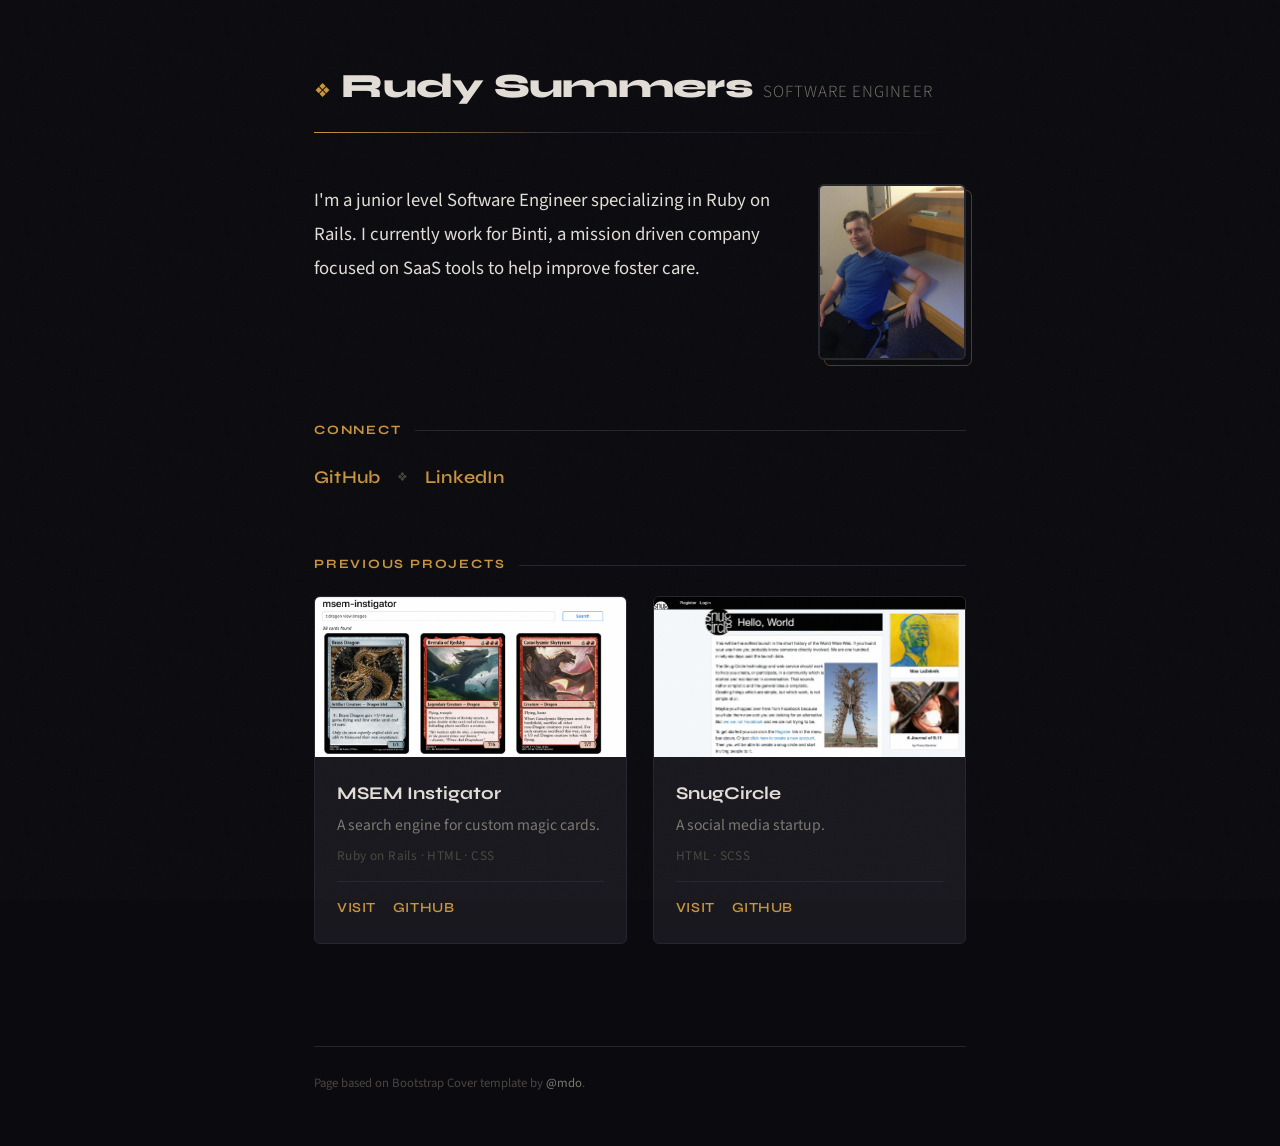
<file: index.html>
<!doctype html>
<html lang="en">
<head>
  <meta charset="utf-8">
  <meta name="viewport" content="width=device-width, initial-scale=1">
  <meta name="description" content="Rudy Summers — Software Engineer">
  <meta name="author" content="Rudy Summers">
  <title>Rudy Summers — Software Engineer</title>
  <link rel="preconnect" href="https://fonts.googleapis.com">
  <link rel="preconnect" href="https://fonts.gstatic.com" crossorigin>
  <link href="https://fonts.googleapis.com/css2?family=Syne:wght@400;600;700;800&family=Source+Sans+3:ital,wght@0,300;0,400;0,600;1,400&display=swap" rel="stylesheet">
  <link rel="stylesheet" href="style.css">
</head>
<body>

  <div class="grain"></div>

  <header class="header">
    <div class="header-inner">
      <span class="header-mark">&#x2756;</span>
      <p class="header-name">Rudy Summers</p>
      <p class="header-role">Software Engineer</p>
    </div>
    <div class="header-rule"></div>
  </header>

  <main>
    <section class="intro">
      <div class="intro-text">
        <p>
          I'm a junior level Software Engineer specializing in Ruby on Rails. I currently work for Binti, a mission
          driven company focused on SaaS tools to help improve foster care.
        </p>
      </div>
      <div class="intro-photo">
        <img src="images/profile.jpg"
             alt="Me at my undergraduate thesis desk"
             width="148" height="182">
      </div>
    </section>

    <section class="links">
      <h2 class="section-label">Connect</h2>
      <div class="links-row">
        <a href="https://github.com/rudyards" target="_blank" rel="noopener">GitHub</a>
        <span class="link-sep">&#x2756;</span>
        <a href="https://www.linkedin.com/in/rudy-summers-61960042/" target="_blank" rel="noopener">LinkedIn</a>
      </div>
    </section>

    <section class="projects">
      <h2 class="section-label">Previous Projects</h2>
      <div class="project-grid">

        <article class="project-card">
          <a href="https://msem-instigator.herokuapp.com" target="_blank" rel="noopener" class="card-img-link">
            <img src="images/msem-instigator.jpg" alt="MSEM Instigator screenshot">
          </a>
          <div class="card-body">
            <h3>MSEM Instigator</h3>
            <p>A search engine for custom magic cards.</p>
            <p class="card-tech">Ruby on Rails &middot; HTML &middot; CSS</p>
            <div class="card-links">
              <a href="https://msem-instigator.herokuapp.com" target="_blank" rel="noopener">Visit</a>
              <a href="https://github.com/rudyards/frontend" target="_blank" rel="noopener">GitHub</a>
            </div>
          </div>
        </article>

        <article class="project-card">
          <a href="https://snugcircle.com/" target="_blank" rel="noopener" class="card-img-link">
            <img src="images/snugcircle.jpg" alt="SnugCircle screenshot">
          </a>
          <div class="card-body">
            <h3>SnugCircle</h3>
            <p>A social media startup.</p>
            <p class="card-tech">HTML &middot; SCSS</p>
            <div class="card-links">
              <a href="https://snugcircle.com/" target="_blank" rel="noopener">Visit</a>
              <a href="https://github.com/ColinSummers/circle" target="_blank" rel="noopener">GitHub</a>
            </div>
          </div>
        </article>

      </div>
    </section>
  </main>

  <footer class="footer">
    <div class="footer-rule"></div>
    <p>Page based on Bootstrap Cover template by <a href="https://twitter.com/mdo" target="_blank" rel="noopener">@mdo</a>.</p>
  </footer>

</body>
</html>
</file>
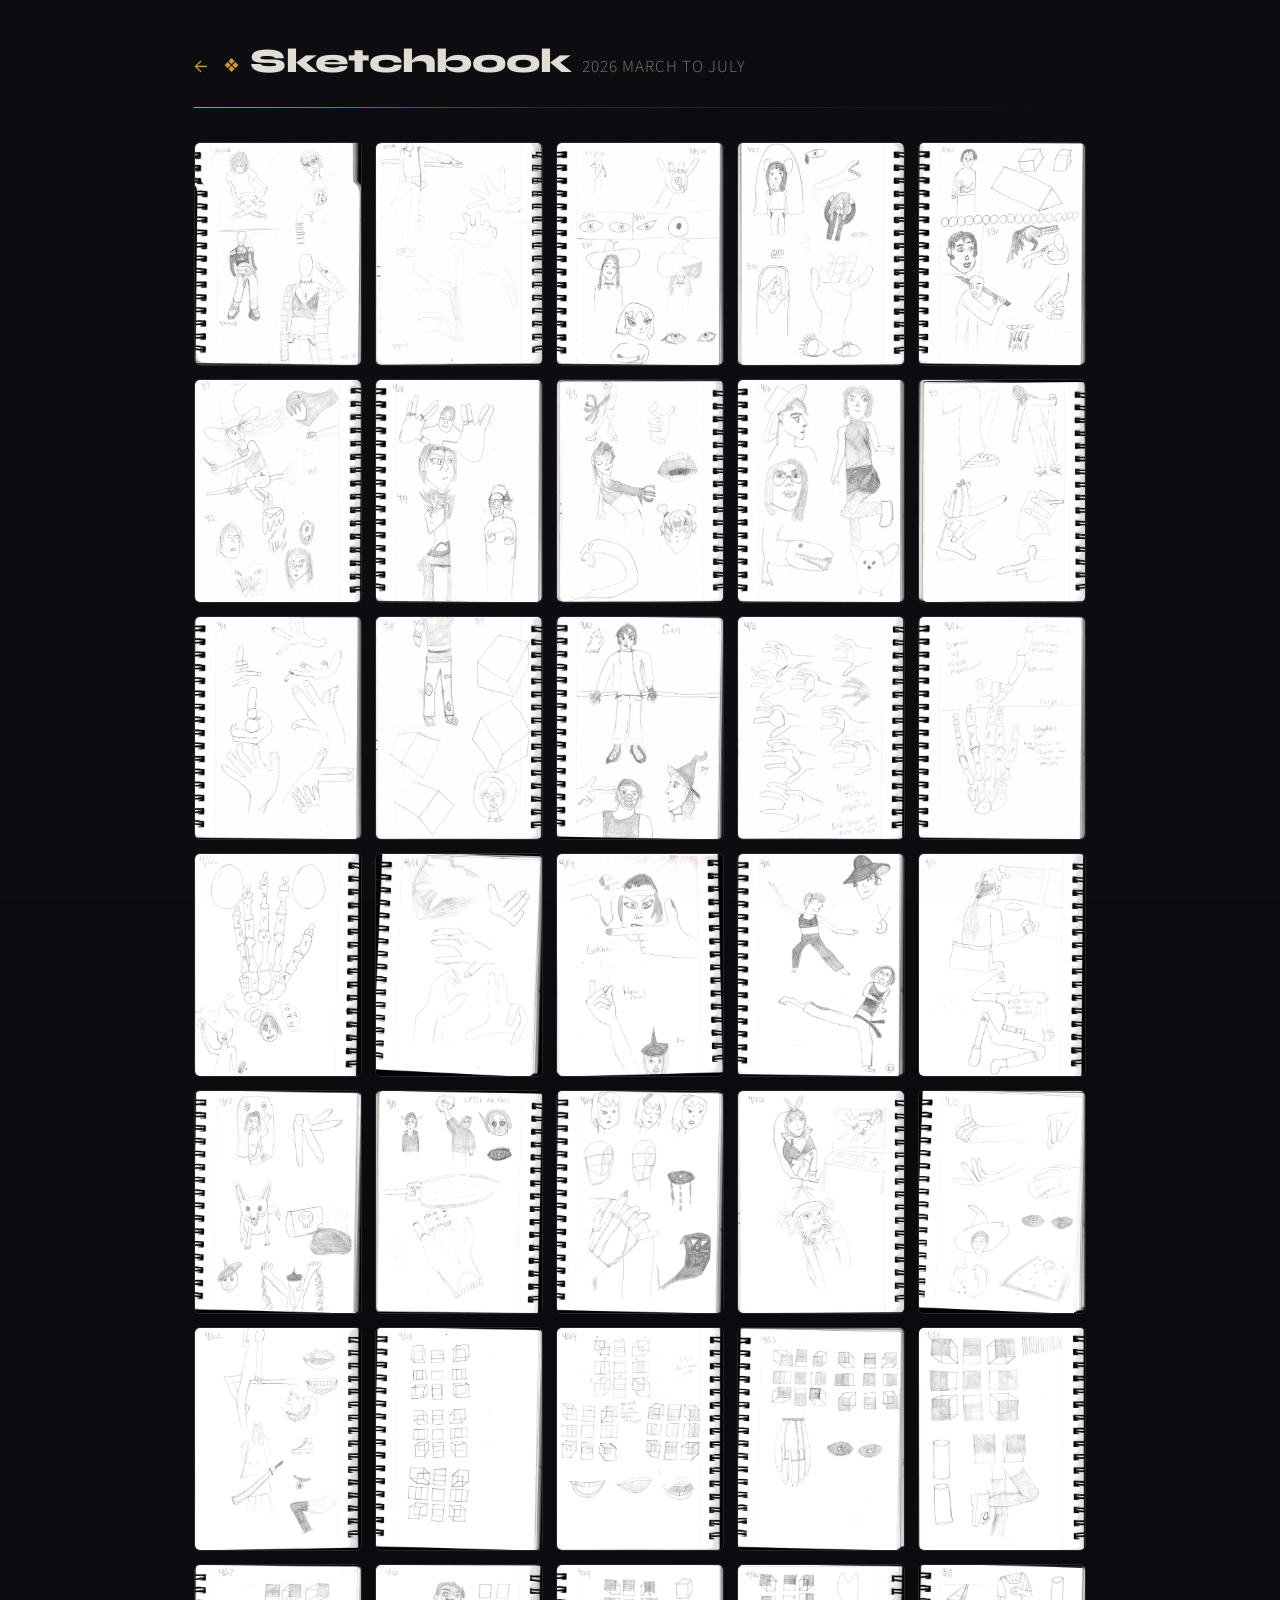
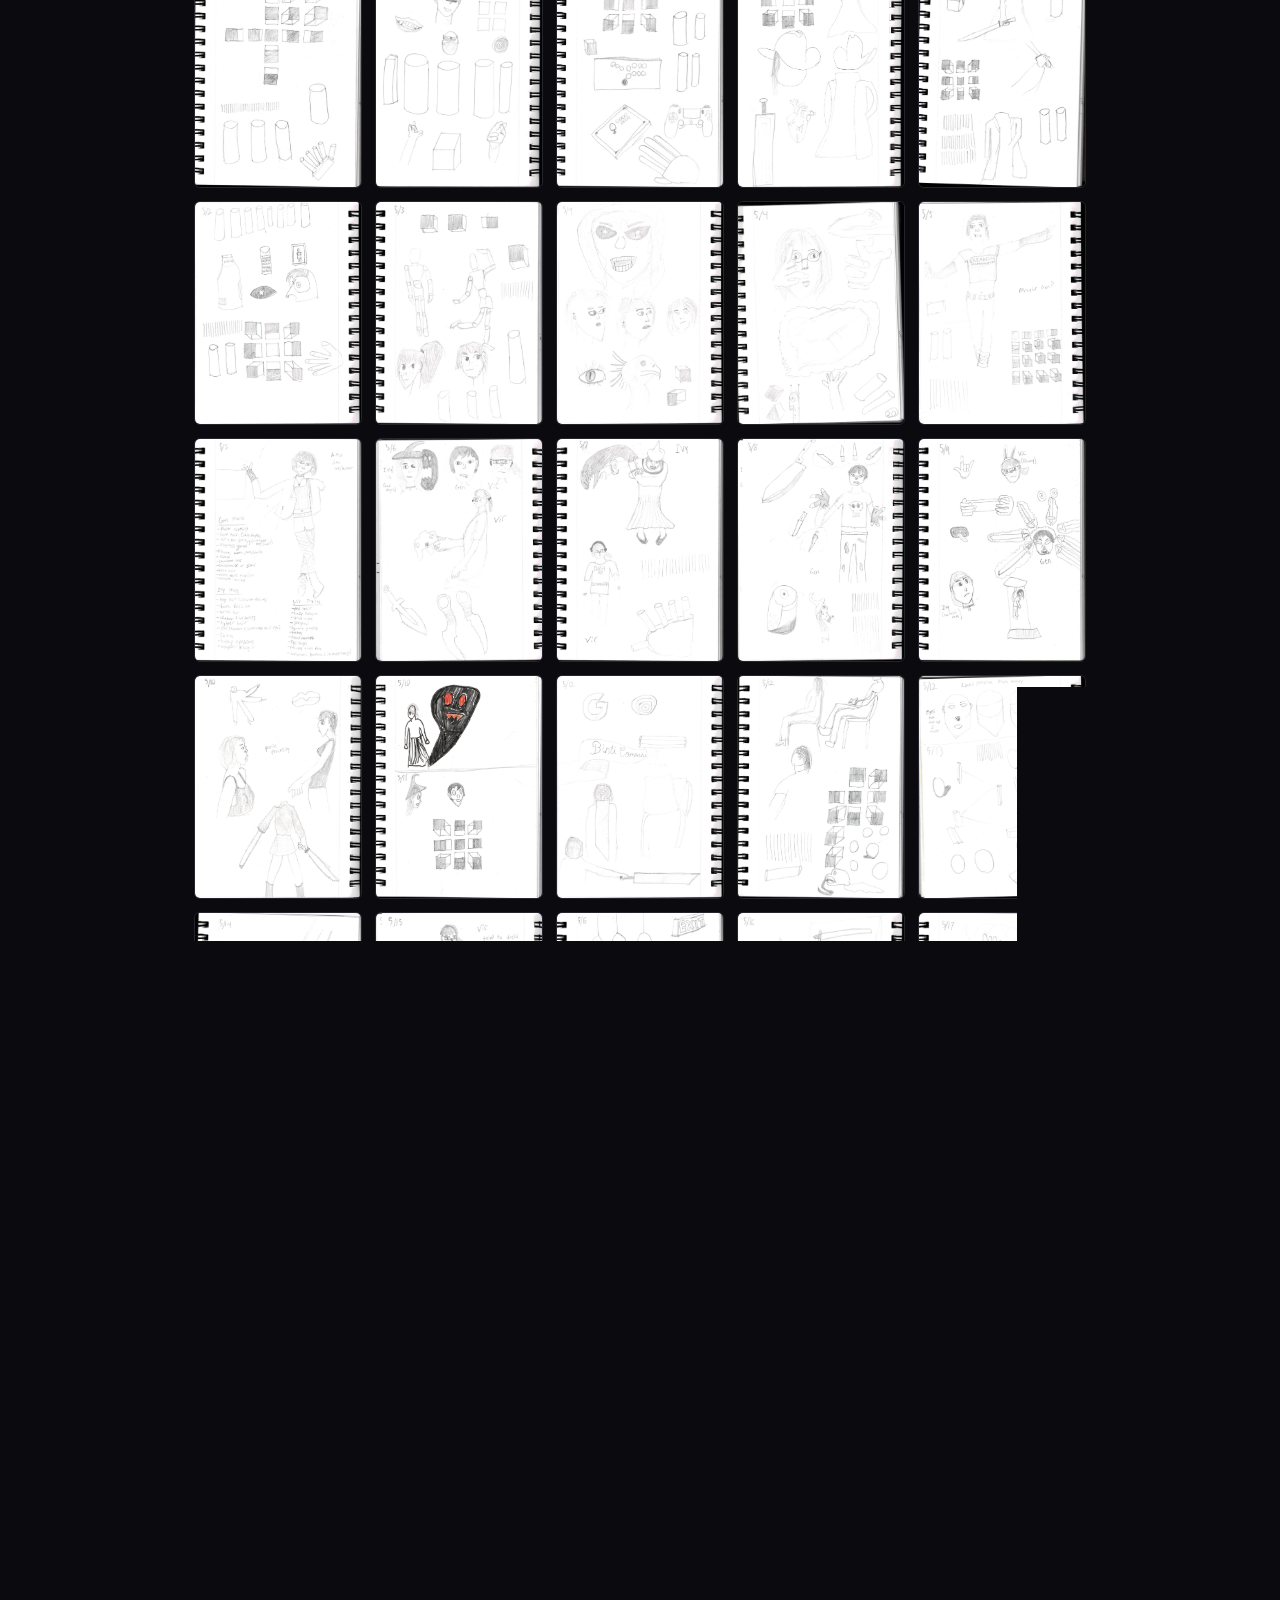
<file: art/index.html>
<!doctype html>
<html lang="en">
<head>
  <meta charset="utf-8">
  <meta name="viewport" content="width=device-width, initial-scale=1">
  <meta name="description" content="Rudy Summers — Sketchbook">
  <title>Sketchbook — Rudy Summers</title>
  <link rel="preconnect" href="https://fonts.googleapis.com">
  <link rel="preconnect" href="https://fonts.gstatic.com" crossorigin>
  <link href="https://fonts.googleapis.com/css2?family=Syne:wght@400;600;700;800&family=Source+Sans+3:ital,wght@0,300;0,400;0,600;1,400&display=swap" rel="stylesheet">
  <link rel="stylesheet" href="style.css">
</head>
<body>

  <div class="grain"></div>

  <header class="header">
    <div class="header-inner">
      <a href="../" class="header-back" aria-label="Back to portfolio">&#x2190;</a>
      <span class="header-mark">&#x2756;</span>
      <p class="header-name">Sketchbook</p>
      <p class="header-role">2026 March to July</p>
    </div>
    <div class="header-rule"></div>
  </header>

  <main>
  <div class="lightbox" id="art-1">
    <a href="#gallery" class="lb-close" aria-label="Close">&times;</a>
    <span class="lb-prev lb-disabled"></span>
    <img src="../scanned-art/1.jpg" alt="Sketchbook page 1" loading="lazy">
    <a href="#art-2" class="lb-next" aria-label="Next">&#x203a;</a>
    <span class="lb-counter">1</span>
  </div>
  <div class="lightbox" id="art-2">
    <a href="#gallery" class="lb-close" aria-label="Close">&times;</a>
    <a href="#art-1" class="lb-prev" aria-label="Previous">&#x2039;</a>
    <img src="../scanned-art/2.jpg" alt="Sketchbook page 2" loading="lazy">
    <a href="#art-3" class="lb-next" aria-label="Next">&#x203a;</a>
    <span class="lb-counter">2</span>
  </div>
  <div class="lightbox" id="art-3">
    <a href="#gallery" class="lb-close" aria-label="Close">&times;</a>
    <a href="#art-2" class="lb-prev" aria-label="Previous">&#x2039;</a>
    <img src="../scanned-art/3.jpg" alt="Sketchbook page 3" loading="lazy">
    <a href="#art-4" class="lb-next" aria-label="Next">&#x203a;</a>
    <span class="lb-counter">3</span>
  </div>
  <div class="lightbox" id="art-4">
    <a href="#gallery" class="lb-close" aria-label="Close">&times;</a>
    <a href="#art-3" class="lb-prev" aria-label="Previous">&#x2039;</a>
    <img src="../scanned-art/4.jpg" alt="Sketchbook page 4" loading="lazy">
    <a href="#art-5" class="lb-next" aria-label="Next">&#x203a;</a>
    <span class="lb-counter">4</span>
  </div>
  <div class="lightbox" id="art-5">
    <a href="#gallery" class="lb-close" aria-label="Close">&times;</a>
    <a href="#art-4" class="lb-prev" aria-label="Previous">&#x2039;</a>
    <img src="../scanned-art/5.jpg" alt="Sketchbook page 5" loading="lazy">
    <a href="#art-6" class="lb-next" aria-label="Next">&#x203a;</a>
    <span class="lb-counter">5</span>
  </div>
  <div class="lightbox" id="art-6">
    <a href="#gallery" class="lb-close" aria-label="Close">&times;</a>
    <a href="#art-5" class="lb-prev" aria-label="Previous">&#x2039;</a>
    <img src="../scanned-art/6.jpg" alt="Sketchbook page 6" loading="lazy">
    <a href="#art-7" class="lb-next" aria-label="Next">&#x203a;</a>
    <span class="lb-counter">6</span>
  </div>
  <div class="lightbox" id="art-7">
    <a href="#gallery" class="lb-close" aria-label="Close">&times;</a>
    <a href="#art-6" class="lb-prev" aria-label="Previous">&#x2039;</a>
    <img src="../scanned-art/7.jpg" alt="Sketchbook page 7" loading="lazy">
    <a href="#art-8" class="lb-next" aria-label="Next">&#x203a;</a>
    <span class="lb-counter">7</span>
  </div>
  <div class="lightbox" id="art-8">
    <a href="#gallery" class="lb-close" aria-label="Close">&times;</a>
    <a href="#art-7" class="lb-prev" aria-label="Previous">&#x2039;</a>
    <img src="../scanned-art/8.jpg" alt="Sketchbook page 8" loading="lazy">
    <a href="#art-9" class="lb-next" aria-label="Next">&#x203a;</a>
    <span class="lb-counter">8</span>
  </div>
  <div class="lightbox" id="art-9">
    <a href="#gallery" class="lb-close" aria-label="Close">&times;</a>
    <a href="#art-8" class="lb-prev" aria-label="Previous">&#x2039;</a>
    <img src="../scanned-art/9.jpg" alt="Sketchbook page 9" loading="lazy">
    <a href="#art-10" class="lb-next" aria-label="Next">&#x203a;</a>
    <span class="lb-counter">9</span>
  </div>
  <div class="lightbox" id="art-10">
    <a href="#gallery" class="lb-close" aria-label="Close">&times;</a>
    <a href="#art-9" class="lb-prev" aria-label="Previous">&#x2039;</a>
    <img src="../scanned-art/10.jpg" alt="Sketchbook page 10" loading="lazy">
    <a href="#art-11" class="lb-next" aria-label="Next">&#x203a;</a>
    <span class="lb-counter">10</span>
  </div>
  <div class="lightbox" id="art-11">
    <a href="#gallery" class="lb-close" aria-label="Close">&times;</a>
    <a href="#art-10" class="lb-prev" aria-label="Previous">&#x2039;</a>
    <img src="../scanned-art/11.jpg" alt="Sketchbook page 11" loading="lazy">
    <a href="#art-12" class="lb-next" aria-label="Next">&#x203a;</a>
    <span class="lb-counter">11</span>
  </div>
  <div class="lightbox" id="art-12">
    <a href="#gallery" class="lb-close" aria-label="Close">&times;</a>
    <a href="#art-11" class="lb-prev" aria-label="Previous">&#x2039;</a>
    <img src="../scanned-art/12.jpg" alt="Sketchbook page 12" loading="lazy">
    <a href="#art-13" class="lb-next" aria-label="Next">&#x203a;</a>
    <span class="lb-counter">12</span>
  </div>
  <div class="lightbox" id="art-13">
    <a href="#gallery" class="lb-close" aria-label="Close">&times;</a>
    <a href="#art-12" class="lb-prev" aria-label="Previous">&#x2039;</a>
    <img src="../scanned-art/13.jpg" alt="Sketchbook page 13" loading="lazy">
    <a href="#art-14" class="lb-next" aria-label="Next">&#x203a;</a>
    <span class="lb-counter">13</span>
  </div>
  <div class="lightbox" id="art-14">
    <a href="#gallery" class="lb-close" aria-label="Close">&times;</a>
    <a href="#art-13" class="lb-prev" aria-label="Previous">&#x2039;</a>
    <img src="../scanned-art/14.jpg" alt="Sketchbook page 14" loading="lazy">
    <a href="#art-15" class="lb-next" aria-label="Next">&#x203a;</a>
    <span class="lb-counter">14</span>
  </div>
  <div class="lightbox" id="art-15">
    <a href="#gallery" class="lb-close" aria-label="Close">&times;</a>
    <a href="#art-14" class="lb-prev" aria-label="Previous">&#x2039;</a>
    <img src="../scanned-art/15.jpg" alt="Sketchbook page 15" loading="lazy">
    <a href="#art-16" class="lb-next" aria-label="Next">&#x203a;</a>
    <span class="lb-counter">15</span>
  </div>
  <div class="lightbox" id="art-16">
    <a href="#gallery" class="lb-close" aria-label="Close">&times;</a>
    <a href="#art-15" class="lb-prev" aria-label="Previous">&#x2039;</a>
    <img src="../scanned-art/16.jpg" alt="Sketchbook page 16" loading="lazy">
    <a href="#art-17" class="lb-next" aria-label="Next">&#x203a;</a>
    <span class="lb-counter">16</span>
  </div>
  <div class="lightbox" id="art-17">
    <a href="#gallery" class="lb-close" aria-label="Close">&times;</a>
    <a href="#art-16" class="lb-prev" aria-label="Previous">&#x2039;</a>
    <img src="../scanned-art/17.jpg" alt="Sketchbook page 17" loading="lazy">
    <a href="#art-18" class="lb-next" aria-label="Next">&#x203a;</a>
    <span class="lb-counter">17</span>
  </div>
  <div class="lightbox" id="art-18">
    <a href="#gallery" class="lb-close" aria-label="Close">&times;</a>
    <a href="#art-17" class="lb-prev" aria-label="Previous">&#x2039;</a>
    <img src="../scanned-art/18.jpg" alt="Sketchbook page 18" loading="lazy">
    <a href="#art-19" class="lb-next" aria-label="Next">&#x203a;</a>
    <span class="lb-counter">18</span>
  </div>
  <div class="lightbox" id="art-19">
    <a href="#gallery" class="lb-close" aria-label="Close">&times;</a>
    <a href="#art-18" class="lb-prev" aria-label="Previous">&#x2039;</a>
    <img src="../scanned-art/19.jpg" alt="Sketchbook page 19" loading="lazy">
    <a href="#art-20" class="lb-next" aria-label="Next">&#x203a;</a>
    <span class="lb-counter">19</span>
  </div>
  <div class="lightbox" id="art-20">
    <a href="#gallery" class="lb-close" aria-label="Close">&times;</a>
    <a href="#art-19" class="lb-prev" aria-label="Previous">&#x2039;</a>
    <img src="../scanned-art/20.jpg" alt="Sketchbook page 20" loading="lazy">
    <a href="#art-21" class="lb-next" aria-label="Next">&#x203a;</a>
    <span class="lb-counter">20</span>
  </div>
  <div class="lightbox" id="art-21">
    <a href="#gallery" class="lb-close" aria-label="Close">&times;</a>
    <a href="#art-20" class="lb-prev" aria-label="Previous">&#x2039;</a>
    <img src="../scanned-art/21.jpg" alt="Sketchbook page 21" loading="lazy">
    <a href="#art-22" class="lb-next" aria-label="Next">&#x203a;</a>
    <span class="lb-counter">21</span>
  </div>
  <div class="lightbox" id="art-22">
    <a href="#gallery" class="lb-close" aria-label="Close">&times;</a>
    <a href="#art-21" class="lb-prev" aria-label="Previous">&#x2039;</a>
    <img src="../scanned-art/22.jpg" alt="Sketchbook page 22" loading="lazy">
    <a href="#art-23" class="lb-next" aria-label="Next">&#x203a;</a>
    <span class="lb-counter">22</span>
  </div>
  <div class="lightbox" id="art-23">
    <a href="#gallery" class="lb-close" aria-label="Close">&times;</a>
    <a href="#art-22" class="lb-prev" aria-label="Previous">&#x2039;</a>
    <img src="../scanned-art/23.jpg" alt="Sketchbook page 23" loading="lazy">
    <a href="#art-24" class="lb-next" aria-label="Next">&#x203a;</a>
    <span class="lb-counter">23</span>
  </div>
  <div class="lightbox" id="art-24">
    <a href="#gallery" class="lb-close" aria-label="Close">&times;</a>
    <a href="#art-23" class="lb-prev" aria-label="Previous">&#x2039;</a>
    <img src="../scanned-art/24.jpg" alt="Sketchbook page 24" loading="lazy">
    <a href="#art-25" class="lb-next" aria-label="Next">&#x203a;</a>
    <span class="lb-counter">24</span>
  </div>
  <div class="lightbox" id="art-25">
    <a href="#gallery" class="lb-close" aria-label="Close">&times;</a>
    <a href="#art-24" class="lb-prev" aria-label="Previous">&#x2039;</a>
    <img src="../scanned-art/25.jpg" alt="Sketchbook page 25" loading="lazy">
    <a href="#art-26" class="lb-next" aria-label="Next">&#x203a;</a>
    <span class="lb-counter">25</span>
  </div>
  <div class="lightbox" id="art-26">
    <a href="#gallery" class="lb-close" aria-label="Close">&times;</a>
    <a href="#art-25" class="lb-prev" aria-label="Previous">&#x2039;</a>
    <img src="../scanned-art/26.jpg" alt="Sketchbook page 26" loading="lazy">
    <a href="#art-27" class="lb-next" aria-label="Next">&#x203a;</a>
    <span class="lb-counter">26</span>
  </div>
  <div class="lightbox" id="art-27">
    <a href="#gallery" class="lb-close" aria-label="Close">&times;</a>
    <a href="#art-26" class="lb-prev" aria-label="Previous">&#x2039;</a>
    <img src="../scanned-art/27.jpg" alt="Sketchbook page 27" loading="lazy">
    <a href="#art-28" class="lb-next" aria-label="Next">&#x203a;</a>
    <span class="lb-counter">27</span>
  </div>
  <div class="lightbox" id="art-28">
    <a href="#gallery" class="lb-close" aria-label="Close">&times;</a>
    <a href="#art-27" class="lb-prev" aria-label="Previous">&#x2039;</a>
    <img src="../scanned-art/28.jpg" alt="Sketchbook page 28" loading="lazy">
    <a href="#art-29" class="lb-next" aria-label="Next">&#x203a;</a>
    <span class="lb-counter">28</span>
  </div>
  <div class="lightbox" id="art-29">
    <a href="#gallery" class="lb-close" aria-label="Close">&times;</a>
    <a href="#art-28" class="lb-prev" aria-label="Previous">&#x2039;</a>
    <img src="../scanned-art/29.jpg" alt="Sketchbook page 29" loading="lazy">
    <a href="#art-30" class="lb-next" aria-label="Next">&#x203a;</a>
    <span class="lb-counter">29</span>
  </div>
  <div class="lightbox" id="art-30">
    <a href="#gallery" class="lb-close" aria-label="Close">&times;</a>
    <a href="#art-29" class="lb-prev" aria-label="Previous">&#x2039;</a>
    <img src="../scanned-art/30.jpg" alt="Sketchbook page 30" loading="lazy">
    <a href="#art-31" class="lb-next" aria-label="Next">&#x203a;</a>
    <span class="lb-counter">30</span>
  </div>
  <div class="lightbox" id="art-31">
    <a href="#gallery" class="lb-close" aria-label="Close">&times;</a>
    <a href="#art-30" class="lb-prev" aria-label="Previous">&#x2039;</a>
    <img src="../scanned-art/31.jpg" alt="Sketchbook page 31" loading="lazy">
    <a href="#art-32" class="lb-next" aria-label="Next">&#x203a;</a>
    <span class="lb-counter">31</span>
  </div>
  <div class="lightbox" id="art-32">
    <a href="#gallery" class="lb-close" aria-label="Close">&times;</a>
    <a href="#art-31" class="lb-prev" aria-label="Previous">&#x2039;</a>
    <img src="../scanned-art/32.jpg" alt="Sketchbook page 32" loading="lazy">
    <a href="#art-33" class="lb-next" aria-label="Next">&#x203a;</a>
    <span class="lb-counter">32</span>
  </div>
  <div class="lightbox" id="art-33">
    <a href="#gallery" class="lb-close" aria-label="Close">&times;</a>
    <a href="#art-32" class="lb-prev" aria-label="Previous">&#x2039;</a>
    <img src="../scanned-art/33.jpg" alt="Sketchbook page 33" loading="lazy">
    <a href="#art-34" class="lb-next" aria-label="Next">&#x203a;</a>
    <span class="lb-counter">33</span>
  </div>
  <div class="lightbox" id="art-34">
    <a href="#gallery" class="lb-close" aria-label="Close">&times;</a>
    <a href="#art-33" class="lb-prev" aria-label="Previous">&#x2039;</a>
    <img src="../scanned-art/34.jpg" alt="Sketchbook page 34" loading="lazy">
    <a href="#art-35" class="lb-next" aria-label="Next">&#x203a;</a>
    <span class="lb-counter">34</span>
  </div>
  <div class="lightbox" id="art-35">
    <a href="#gallery" class="lb-close" aria-label="Close">&times;</a>
    <a href="#art-34" class="lb-prev" aria-label="Previous">&#x2039;</a>
    <img src="../scanned-art/35.jpg" alt="Sketchbook page 35" loading="lazy">
    <a href="#art-36" class="lb-next" aria-label="Next">&#x203a;</a>
    <span class="lb-counter">35</span>
  </div>
  <div class="lightbox" id="art-36">
    <a href="#gallery" class="lb-close" aria-label="Close">&times;</a>
    <a href="#art-35" class="lb-prev" aria-label="Previous">&#x2039;</a>
    <img src="../scanned-art/36.jpg" alt="Sketchbook page 36" loading="lazy">
    <a href="#art-37" class="lb-next" aria-label="Next">&#x203a;</a>
    <span class="lb-counter">36</span>
  </div>
  <div class="lightbox" id="art-37">
    <a href="#gallery" class="lb-close" aria-label="Close">&times;</a>
    <a href="#art-36" class="lb-prev" aria-label="Previous">&#x2039;</a>
    <img src="../scanned-art/37.jpg" alt="Sketchbook page 37" loading="lazy">
    <a href="#art-38" class="lb-next" aria-label="Next">&#x203a;</a>
    <span class="lb-counter">37</span>
  </div>
  <div class="lightbox" id="art-38">
    <a href="#gallery" class="lb-close" aria-label="Close">&times;</a>
    <a href="#art-37" class="lb-prev" aria-label="Previous">&#x2039;</a>
    <img src="../scanned-art/38.jpg" alt="Sketchbook page 38" loading="lazy">
    <a href="#art-39" class="lb-next" aria-label="Next">&#x203a;</a>
    <span class="lb-counter">38</span>
  </div>
  <div class="lightbox" id="art-39">
    <a href="#gallery" class="lb-close" aria-label="Close">&times;</a>
    <a href="#art-38" class="lb-prev" aria-label="Previous">&#x2039;</a>
    <img src="../scanned-art/39.jpg" alt="Sketchbook page 39" loading="lazy">
    <a href="#art-41" class="lb-next" aria-label="Next">&#x203a;</a>
    <span class="lb-counter">39</span>
  </div>
  <div class="lightbox" id="art-41">
    <a href="#gallery" class="lb-close" aria-label="Close">&times;</a>
    <a href="#art-39" class="lb-prev" aria-label="Previous">&#x2039;</a>
    <img src="../scanned-art/41.jpg" alt="Sketchbook page 41" loading="lazy">
    <a href="#art-42" class="lb-next" aria-label="Next">&#x203a;</a>
    <span class="lb-counter">41</span>
  </div>
  <div class="lightbox" id="art-42">
    <a href="#gallery" class="lb-close" aria-label="Close">&times;</a>
    <a href="#art-41" class="lb-prev" aria-label="Previous">&#x2039;</a>
    <img src="../scanned-art/42.jpg" alt="Sketchbook page 42" loading="lazy">
    <a href="#art-43" class="lb-next" aria-label="Next">&#x203a;</a>
    <span class="lb-counter">42</span>
  </div>
  <div class="lightbox" id="art-43">
    <a href="#gallery" class="lb-close" aria-label="Close">&times;</a>
    <a href="#art-42" class="lb-prev" aria-label="Previous">&#x2039;</a>
    <img src="../scanned-art/43.jpg" alt="Sketchbook page 43" loading="lazy">
    <a href="#art-44" class="lb-next" aria-label="Next">&#x203a;</a>
    <span class="lb-counter">43</span>
  </div>
  <div class="lightbox" id="art-44">
    <a href="#gallery" class="lb-close" aria-label="Close">&times;</a>
    <a href="#art-43" class="lb-prev" aria-label="Previous">&#x2039;</a>
    <img src="../scanned-art/44.jpg" alt="Sketchbook page 44" loading="lazy">
    <a href="#art-45" class="lb-next" aria-label="Next">&#x203a;</a>
    <span class="lb-counter">44</span>
  </div>
  <div class="lightbox" id="art-45">
    <a href="#gallery" class="lb-close" aria-label="Close">&times;</a>
    <a href="#art-44" class="lb-prev" aria-label="Previous">&#x2039;</a>
    <img src="../scanned-art/45.jpg" alt="Sketchbook page 45" loading="lazy">
    <a href="#art-46" class="lb-next" aria-label="Next">&#x203a;</a>
    <span class="lb-counter">45</span>
  </div>
  <div class="lightbox" id="art-46">
    <a href="#gallery" class="lb-close" aria-label="Close">&times;</a>
    <a href="#art-45" class="lb-prev" aria-label="Previous">&#x2039;</a>
    <img src="../scanned-art/46.jpg" alt="Sketchbook page 46" loading="lazy">
    <a href="#art-47" class="lb-next" aria-label="Next">&#x203a;</a>
    <span class="lb-counter">46</span>
  </div>
  <div class="lightbox" id="art-47">
    <a href="#gallery" class="lb-close" aria-label="Close">&times;</a>
    <a href="#art-46" class="lb-prev" aria-label="Previous">&#x2039;</a>
    <img src="../scanned-art/47.jpg" alt="Sketchbook page 47" loading="lazy">
    <a href="#art-48" class="lb-next" aria-label="Next">&#x203a;</a>
    <span class="lb-counter">47</span>
  </div>
  <div class="lightbox" id="art-48">
    <a href="#gallery" class="lb-close" aria-label="Close">&times;</a>
    <a href="#art-47" class="lb-prev" aria-label="Previous">&#x2039;</a>
    <img src="../scanned-art/48.jpg" alt="Sketchbook page 48" loading="lazy">
    <a href="#art-49" class="lb-next" aria-label="Next">&#x203a;</a>
    <span class="lb-counter">48</span>
  </div>
  <div class="lightbox" id="art-49">
    <a href="#gallery" class="lb-close" aria-label="Close">&times;</a>
    <a href="#art-48" class="lb-prev" aria-label="Previous">&#x2039;</a>
    <img src="../scanned-art/49.jpg" alt="Sketchbook page 49" loading="lazy">
    <a href="#art-50" class="lb-next" aria-label="Next">&#x203a;</a>
    <span class="lb-counter">49</span>
  </div>
  <div class="lightbox" id="art-50">
    <a href="#gallery" class="lb-close" aria-label="Close">&times;</a>
    <a href="#art-49" class="lb-prev" aria-label="Previous">&#x2039;</a>
    <img src="../scanned-art/50.jpg" alt="Sketchbook page 50" loading="lazy">
    <a href="#art-51" class="lb-next" aria-label="Next">&#x203a;</a>
    <span class="lb-counter">50</span>
  </div>
  <div class="lightbox" id="art-51">
    <a href="#gallery" class="lb-close" aria-label="Close">&times;</a>
    <a href="#art-50" class="lb-prev" aria-label="Previous">&#x2039;</a>
    <img src="../scanned-art/51.jpg" alt="Sketchbook page 51" loading="lazy">
    <a href="#art-52" class="lb-next" aria-label="Next">&#x203a;</a>
    <span class="lb-counter">51</span>
  </div>
  <div class="lightbox" id="art-52">
    <a href="#gallery" class="lb-close" aria-label="Close">&times;</a>
    <a href="#art-51" class="lb-prev" aria-label="Previous">&#x2039;</a>
    <img src="../scanned-art/52.jpg" alt="Sketchbook page 52" loading="lazy">
    <a href="#art-53" class="lb-next" aria-label="Next">&#x203a;</a>
    <span class="lb-counter">52</span>
  </div>
  <div class="lightbox" id="art-53">
    <a href="#gallery" class="lb-close" aria-label="Close">&times;</a>
    <a href="#art-52" class="lb-prev" aria-label="Previous">&#x2039;</a>
    <img src="../scanned-art/53.jpg" alt="Sketchbook page 53" loading="lazy">
    <a href="#art-54" class="lb-next" aria-label="Next">&#x203a;</a>
    <span class="lb-counter">53</span>
  </div>
  <div class="lightbox" id="art-54">
    <a href="#gallery" class="lb-close" aria-label="Close">&times;</a>
    <a href="#art-53" class="lb-prev" aria-label="Previous">&#x2039;</a>
    <img src="../scanned-art/54.jpg" alt="Sketchbook page 54" loading="lazy">
    <a href="#art-55" class="lb-next" aria-label="Next">&#x203a;</a>
    <span class="lb-counter">54</span>
  </div>
  <div class="lightbox" id="art-55">
    <a href="#gallery" class="lb-close" aria-label="Close">&times;</a>
    <a href="#art-54" class="lb-prev" aria-label="Previous">&#x2039;</a>
    <img src="../scanned-art/55.jpg" alt="Sketchbook page 55" loading="lazy">
    <a href="#art-56" class="lb-next" aria-label="Next">&#x203a;</a>
    <span class="lb-counter">55</span>
  </div>
  <div class="lightbox" id="art-56">
    <a href="#gallery" class="lb-close" aria-label="Close">&times;</a>
    <a href="#art-55" class="lb-prev" aria-label="Previous">&#x2039;</a>
    <img src="../scanned-art/56.jpg" alt="Sketchbook page 56" loading="lazy">
    <a href="#art-57" class="lb-next" aria-label="Next">&#x203a;</a>
    <span class="lb-counter">56</span>
  </div>
  <div class="lightbox" id="art-57">
    <a href="#gallery" class="lb-close" aria-label="Close">&times;</a>
    <a href="#art-56" class="lb-prev" aria-label="Previous">&#x2039;</a>
    <img src="../scanned-art/57.jpg" alt="Sketchbook page 57" loading="lazy">
    <a href="#art-58" class="lb-next" aria-label="Next">&#x203a;</a>
    <span class="lb-counter">57</span>
  </div>
  <div class="lightbox" id="art-58">
    <a href="#gallery" class="lb-close" aria-label="Close">&times;</a>
    <a href="#art-57" class="lb-prev" aria-label="Previous">&#x2039;</a>
    <img src="../scanned-art/58.jpg" alt="Sketchbook page 58" loading="lazy">
    <a href="#art-59" class="lb-next" aria-label="Next">&#x203a;</a>
    <span class="lb-counter">58</span>
  </div>
  <div class="lightbox" id="art-59">
    <a href="#gallery" class="lb-close" aria-label="Close">&times;</a>
    <a href="#art-58" class="lb-prev" aria-label="Previous">&#x2039;</a>
    <img src="../scanned-art/59.jpg" alt="Sketchbook page 59" loading="lazy">
    <a href="#art-60" class="lb-next" aria-label="Next">&#x203a;</a>
    <span class="lb-counter">59</span>
  </div>
  <div class="lightbox" id="art-60">
    <a href="#gallery" class="lb-close" aria-label="Close">&times;</a>
    <a href="#art-59" class="lb-prev" aria-label="Previous">&#x2039;</a>
    <img src="../scanned-art/60.jpg" alt="Sketchbook page 60" loading="lazy">
    <a href="#art-61" class="lb-next" aria-label="Next">&#x203a;</a>
    <span class="lb-counter">60</span>
  </div>
  <div class="lightbox" id="art-61">
    <a href="#gallery" class="lb-close" aria-label="Close">&times;</a>
    <a href="#art-60" class="lb-prev" aria-label="Previous">&#x2039;</a>
    <img src="../scanned-art/61.jpg" alt="Sketchbook page 61" loading="lazy">
    <a href="#art-62" class="lb-next" aria-label="Next">&#x203a;</a>
    <span class="lb-counter">61</span>
  </div>
  <div class="lightbox" id="art-62">
    <a href="#gallery" class="lb-close" aria-label="Close">&times;</a>
    <a href="#art-61" class="lb-prev" aria-label="Previous">&#x2039;</a>
    <img src="../scanned-art/62.jpg" alt="Sketchbook page 62" loading="lazy">
    <a href="#art-63" class="lb-next" aria-label="Next">&#x203a;</a>
    <span class="lb-counter">62</span>
  </div>
  <div class="lightbox" id="art-63">
    <a href="#gallery" class="lb-close" aria-label="Close">&times;</a>
    <a href="#art-62" class="lb-prev" aria-label="Previous">&#x2039;</a>
    <img src="../scanned-art/63.jpg" alt="Sketchbook page 63" loading="lazy">
    <a href="#art-64" class="lb-next" aria-label="Next">&#x203a;</a>
    <span class="lb-counter">63</span>
  </div>
  <div class="lightbox" id="art-64">
    <a href="#gallery" class="lb-close" aria-label="Close">&times;</a>
    <a href="#art-63" class="lb-prev" aria-label="Previous">&#x2039;</a>
    <img src="../scanned-art/64.jpg" alt="Sketchbook page 64" loading="lazy">
    <a href="#art-65" class="lb-next" aria-label="Next">&#x203a;</a>
    <span class="lb-counter">64</span>
  </div>
  <div class="lightbox" id="art-65">
    <a href="#gallery" class="lb-close" aria-label="Close">&times;</a>
    <a href="#art-64" class="lb-prev" aria-label="Previous">&#x2039;</a>
    <img src="../scanned-art/65.jpg" alt="Sketchbook page 65" loading="lazy">
    <a href="#art-66" class="lb-next" aria-label="Next">&#x203a;</a>
    <span class="lb-counter">65</span>
  </div>
  <div class="lightbox" id="art-66">
    <a href="#gallery" class="lb-close" aria-label="Close">&times;</a>
    <a href="#art-65" class="lb-prev" aria-label="Previous">&#x2039;</a>
    <img src="../scanned-art/66.jpg" alt="Sketchbook page 66" loading="lazy">
    <a href="#art-67" class="lb-next" aria-label="Next">&#x203a;</a>
    <span class="lb-counter">66</span>
  </div>
  <div class="lightbox" id="art-67">
    <a href="#gallery" class="lb-close" aria-label="Close">&times;</a>
    <a href="#art-66" class="lb-prev" aria-label="Previous">&#x2039;</a>
    <img src="../scanned-art/67.jpg" alt="Sketchbook page 67" loading="lazy">
    <a href="#art-68" class="lb-next" aria-label="Next">&#x203a;</a>
    <span class="lb-counter">67</span>
  </div>
  <div class="lightbox" id="art-68">
    <a href="#gallery" class="lb-close" aria-label="Close">&times;</a>
    <a href="#art-67" class="lb-prev" aria-label="Previous">&#x2039;</a>
    <img src="../scanned-art/68.jpg" alt="Sketchbook page 68" loading="lazy">
    <a href="#art-69" class="lb-next" aria-label="Next">&#x203a;</a>
    <span class="lb-counter">68</span>
  </div>
  <div class="lightbox" id="art-69">
    <a href="#gallery" class="lb-close" aria-label="Close">&times;</a>
    <a href="#art-68" class="lb-prev" aria-label="Previous">&#x2039;</a>
    <img src="../scanned-art/69.jpg" alt="Sketchbook page 69" loading="lazy">
    <a href="#art-70" class="lb-next" aria-label="Next">&#x203a;</a>
    <span class="lb-counter">69</span>
  </div>
  <div class="lightbox" id="art-70">
    <a href="#gallery" class="lb-close" aria-label="Close">&times;</a>
    <a href="#art-69" class="lb-prev" aria-label="Previous">&#x2039;</a>
    <img src="../scanned-art/70.jpg" alt="Sketchbook page 70" loading="lazy">
    <a href="#art-71" class="lb-next" aria-label="Next">&#x203a;</a>
    <span class="lb-counter">70</span>
  </div>
  <div class="lightbox" id="art-71">
    <a href="#gallery" class="lb-close" aria-label="Close">&times;</a>
    <a href="#art-70" class="lb-prev" aria-label="Previous">&#x2039;</a>
    <img src="../scanned-art/71.jpg" alt="Sketchbook page 71" loading="lazy">
    <a href="#art-72" class="lb-next" aria-label="Next">&#x203a;</a>
    <span class="lb-counter">71</span>
  </div>
  <div class="lightbox" id="art-72">
    <a href="#gallery" class="lb-close" aria-label="Close">&times;</a>
    <a href="#art-71" class="lb-prev" aria-label="Previous">&#x2039;</a>
    <img src="../scanned-art/72.jpg" alt="Sketchbook page 72" loading="lazy">
    <a href="#art-73" class="lb-next" aria-label="Next">&#x203a;</a>
    <span class="lb-counter">72</span>
  </div>
  <div class="lightbox" id="art-73">
    <a href="#gallery" class="lb-close" aria-label="Close">&times;</a>
    <a href="#art-72" class="lb-prev" aria-label="Previous">&#x2039;</a>
    <img src="../scanned-art/73.jpg" alt="Sketchbook page 73" loading="lazy">
    <a href="#art-74" class="lb-next" aria-label="Next">&#x203a;</a>
    <span class="lb-counter">73</span>
  </div>
  <div class="lightbox" id="art-74">
    <a href="#gallery" class="lb-close" aria-label="Close">&times;</a>
    <a href="#art-73" class="lb-prev" aria-label="Previous">&#x2039;</a>
    <img src="../scanned-art/74.jpg" alt="Sketchbook page 74" loading="lazy">
    <a href="#art-75" class="lb-next" aria-label="Next">&#x203a;</a>
    <span class="lb-counter">74</span>
  </div>
  <div class="lightbox" id="art-75">
    <a href="#gallery" class="lb-close" aria-label="Close">&times;</a>
    <a href="#art-74" class="lb-prev" aria-label="Previous">&#x2039;</a>
    <img src="../scanned-art/75.jpg" alt="Sketchbook page 75" loading="lazy">
    <a href="#art-76" class="lb-next" aria-label="Next">&#x203a;</a>
    <span class="lb-counter">75</span>
  </div>
  <div class="lightbox" id="art-76">
    <a href="#gallery" class="lb-close" aria-label="Close">&times;</a>
    <a href="#art-75" class="lb-prev" aria-label="Previous">&#x2039;</a>
    <img src="../scanned-art/76.jpg" alt="Sketchbook page 76" loading="lazy">
    <a href="#art-77" class="lb-next" aria-label="Next">&#x203a;</a>
    <span class="lb-counter">76</span>
  </div>
  <div class="lightbox" id="art-77">
    <a href="#gallery" class="lb-close" aria-label="Close">&times;</a>
    <a href="#art-76" class="lb-prev" aria-label="Previous">&#x2039;</a>
    <img src="../scanned-art/77.jpg" alt="Sketchbook page 77" loading="lazy">
    <a href="#art-78" class="lb-next" aria-label="Next">&#x203a;</a>
    <span class="lb-counter">77</span>
  </div>
  <div class="lightbox" id="art-78">
    <a href="#gallery" class="lb-close" aria-label="Close">&times;</a>
    <a href="#art-77" class="lb-prev" aria-label="Previous">&#x2039;</a>
    <img src="../scanned-art/78.jpg" alt="Sketchbook page 78" loading="lazy">
    <a href="#art-79" class="lb-next" aria-label="Next">&#x203a;</a>
    <span class="lb-counter">78</span>
  </div>
  <div class="lightbox" id="art-79">
    <a href="#gallery" class="lb-close" aria-label="Close">&times;</a>
    <a href="#art-78" class="lb-prev" aria-label="Previous">&#x2039;</a>
    <img src="../scanned-art/79.jpg" alt="Sketchbook page 79" loading="lazy">
    <a href="#art-80" class="lb-next" aria-label="Next">&#x203a;</a>
    <span class="lb-counter">79</span>
  </div>
  <div class="lightbox" id="art-80">
    <a href="#gallery" class="lb-close" aria-label="Close">&times;</a>
    <a href="#art-79" class="lb-prev" aria-label="Previous">&#x2039;</a>
    <img src="../scanned-art/80.jpg" alt="Sketchbook page 80" loading="lazy">
    <a href="#art-81" class="lb-next" aria-label="Next">&#x203a;</a>
    <span class="lb-counter">80</span>
  </div>
  <div class="lightbox" id="art-81">
    <a href="#gallery" class="lb-close" aria-label="Close">&times;</a>
    <a href="#art-80" class="lb-prev" aria-label="Previous">&#x2039;</a>
    <img src="../scanned-art/81.jpg" alt="Sketchbook page 81" loading="lazy">
    <a href="#art-82" class="lb-next" aria-label="Next">&#x203a;</a>
    <span class="lb-counter">81</span>
  </div>
  <div class="lightbox" id="art-82">
    <a href="#gallery" class="lb-close" aria-label="Close">&times;</a>
    <a href="#art-81" class="lb-prev" aria-label="Previous">&#x2039;</a>
    <img src="../scanned-art/82.jpg" alt="Sketchbook page 82" loading="lazy">
    <a href="#art-83" class="lb-next" aria-label="Next">&#x203a;</a>
    <span class="lb-counter">82</span>
  </div>
  <div class="lightbox" id="art-83">
    <a href="#gallery" class="lb-close" aria-label="Close">&times;</a>
    <a href="#art-82" class="lb-prev" aria-label="Previous">&#x2039;</a>
    <img src="../scanned-art/83.jpg" alt="Sketchbook page 83" loading="lazy">
    <a href="#art-84" class="lb-next" aria-label="Next">&#x203a;</a>
    <span class="lb-counter">83</span>
  </div>
  <div class="lightbox" id="art-84">
    <a href="#gallery" class="lb-close" aria-label="Close">&times;</a>
    <a href="#art-83" class="lb-prev" aria-label="Previous">&#x2039;</a>
    <img src="../scanned-art/84.jpg" alt="Sketchbook page 84" loading="lazy">
    <a href="#art-85" class="lb-next" aria-label="Next">&#x203a;</a>
    <span class="lb-counter">84</span>
  </div>
  <div class="lightbox" id="art-85">
    <a href="#gallery" class="lb-close" aria-label="Close">&times;</a>
    <a href="#art-84" class="lb-prev" aria-label="Previous">&#x2039;</a>
    <img src="../scanned-art/85.jpg" alt="Sketchbook page 85" loading="lazy">
    <a href="#art-86" class="lb-next" aria-label="Next">&#x203a;</a>
    <span class="lb-counter">85</span>
  </div>
  <div class="lightbox" id="art-86">
    <a href="#gallery" class="lb-close" aria-label="Close">&times;</a>
    <a href="#art-85" class="lb-prev" aria-label="Previous">&#x2039;</a>
    <img src="../scanned-art/86.jpg" alt="Sketchbook page 86" loading="lazy">
    <a href="#art-87" class="lb-next" aria-label="Next">&#x203a;</a>
    <span class="lb-counter">86</span>
  </div>
  <div class="lightbox" id="art-87">
    <a href="#gallery" class="lb-close" aria-label="Close">&times;</a>
    <a href="#art-86" class="lb-prev" aria-label="Previous">&#x2039;</a>
    <img src="../scanned-art/87.jpg" alt="Sketchbook page 87" loading="lazy">
    <a href="#art-88" class="lb-next" aria-label="Next">&#x203a;</a>
    <span class="lb-counter">87</span>
  </div>
  <div class="lightbox" id="art-88">
    <a href="#gallery" class="lb-close" aria-label="Close">&times;</a>
    <a href="#art-87" class="lb-prev" aria-label="Previous">&#x2039;</a>
    <img src="../scanned-art/88.jpg" alt="Sketchbook page 88" loading="lazy">
    <a href="#art-89" class="lb-next" aria-label="Next">&#x203a;</a>
    <span class="lb-counter">88</span>
  </div>
  <div class="lightbox" id="art-89">
    <a href="#gallery" class="lb-close" aria-label="Close">&times;</a>
    <a href="#art-88" class="lb-prev" aria-label="Previous">&#x2039;</a>
    <img src="../scanned-art/89.jpg" alt="Sketchbook page 89" loading="lazy">
    <a href="#art-90" class="lb-next" aria-label="Next">&#x203a;</a>
    <span class="lb-counter">89</span>
  </div>
  <div class="lightbox" id="art-90">
    <a href="#gallery" class="lb-close" aria-label="Close">&times;</a>
    <a href="#art-89" class="lb-prev" aria-label="Previous">&#x2039;</a>
    <img src="../scanned-art/90.jpg" alt="Sketchbook page 90" loading="lazy">
    <a href="#art-91" class="lb-next" aria-label="Next">&#x203a;</a>
    <span class="lb-counter">90</span>
  </div>
  <div class="lightbox" id="art-91">
    <a href="#gallery" class="lb-close" aria-label="Close">&times;</a>
    <a href="#art-90" class="lb-prev" aria-label="Previous">&#x2039;</a>
    <img src="../scanned-art/91.jpg" alt="Sketchbook page 91" loading="lazy">
    <a href="#art-92" class="lb-next" aria-label="Next">&#x203a;</a>
    <span class="lb-counter">91</span>
  </div>
  <div class="lightbox" id="art-92">
    <a href="#gallery" class="lb-close" aria-label="Close">&times;</a>
    <a href="#art-91" class="lb-prev" aria-label="Previous">&#x2039;</a>
    <img src="../scanned-art/92.jpg" alt="Sketchbook page 92" loading="lazy">
    <a href="#art-93" class="lb-next" aria-label="Next">&#x203a;</a>
    <span class="lb-counter">92</span>
  </div>
  <div class="lightbox" id="art-93">
    <a href="#gallery" class="lb-close" aria-label="Close">&times;</a>
    <a href="#art-92" class="lb-prev" aria-label="Previous">&#x2039;</a>
    <img src="../scanned-art/93.jpg" alt="Sketchbook page 93" loading="lazy">
    <a href="#art-94" class="lb-next" aria-label="Next">&#x203a;</a>
    <span class="lb-counter">93</span>
  </div>
  <div class="lightbox" id="art-94">
    <a href="#gallery" class="lb-close" aria-label="Close">&times;</a>
    <a href="#art-93" class="lb-prev" aria-label="Previous">&#x2039;</a>
    <img src="../scanned-art/94.jpg" alt="Sketchbook page 94" loading="lazy">
    <a href="#art-95" class="lb-next" aria-label="Next">&#x203a;</a>
    <span class="lb-counter">94</span>
  </div>
  <div class="lightbox" id="art-95">
    <a href="#gallery" class="lb-close" aria-label="Close">&times;</a>
    <a href="#art-94" class="lb-prev" aria-label="Previous">&#x2039;</a>
    <img src="../scanned-art/95.jpg" alt="Sketchbook page 95" loading="lazy">
    <a href="#art-96" class="lb-next" aria-label="Next">&#x203a;</a>
    <span class="lb-counter">95</span>
  </div>
  <div class="lightbox" id="art-96">
    <a href="#gallery" class="lb-close" aria-label="Close">&times;</a>
    <a href="#art-95" class="lb-prev" aria-label="Previous">&#x2039;</a>
    <img src="../scanned-art/96.jpg" alt="Sketchbook page 96" loading="lazy">
    <a href="#art-97" class="lb-next" aria-label="Next">&#x203a;</a>
    <span class="lb-counter">96</span>
  </div>
  <div class="lightbox" id="art-97">
    <a href="#gallery" class="lb-close" aria-label="Close">&times;</a>
    <a href="#art-96" class="lb-prev" aria-label="Previous">&#x2039;</a>
    <img src="../scanned-art/97.jpg" alt="Sketchbook page 97" loading="lazy">
    <a href="#art-98" class="lb-next" aria-label="Next">&#x203a;</a>
    <span class="lb-counter">97</span>
  </div>
  <div class="lightbox" id="art-98">
    <a href="#gallery" class="lb-close" aria-label="Close">&times;</a>
    <a href="#art-97" class="lb-prev" aria-label="Previous">&#x2039;</a>
    <img src="../scanned-art/98.jpg" alt="Sketchbook page 98" loading="lazy">
    <a href="#art-99" class="lb-next" aria-label="Next">&#x203a;</a>
    <span class="lb-counter">98</span>
  </div>
  <div class="lightbox" id="art-99">
    <a href="#gallery" class="lb-close" aria-label="Close">&times;</a>
    <a href="#art-98" class="lb-prev" aria-label="Previous">&#x2039;</a>
    <img src="../scanned-art/99.jpg" alt="Sketchbook page 99" loading="lazy">
    <a href="#art-100" class="lb-next" aria-label="Next">&#x203a;</a>
    <span class="lb-counter">99</span>
  </div>
  <div class="lightbox" id="art-100">
    <a href="#gallery" class="lb-close" aria-label="Close">&times;</a>
    <a href="#art-99" class="lb-prev" aria-label="Previous">&#x2039;</a>
    <img src="../scanned-art/100.jpg" alt="Sketchbook page 100" loading="lazy">
    <a href="#art-101" class="lb-next" aria-label="Next">&#x203a;</a>
    <span class="lb-counter">100</span>
  </div>
  <div class="lightbox" id="art-101">
    <a href="#gallery" class="lb-close" aria-label="Close">&times;</a>
    <a href="#art-100" class="lb-prev" aria-label="Previous">&#x2039;</a>
    <img src="../scanned-art/101.jpg" alt="Sketchbook page 101" loading="lazy">
    <a href="#art-102" class="lb-next" aria-label="Next">&#x203a;</a>
    <span class="lb-counter">101</span>
  </div>
  <div class="lightbox" id="art-102">
    <a href="#gallery" class="lb-close" aria-label="Close">&times;</a>
    <a href="#art-101" class="lb-prev" aria-label="Previous">&#x2039;</a>
    <img src="../scanned-art/102.jpg" alt="Sketchbook page 102" loading="lazy">
    <a href="#art-103" class="lb-next" aria-label="Next">&#x203a;</a>
    <span class="lb-counter">102</span>
  </div>
  <div class="lightbox" id="art-103">
    <a href="#gallery" class="lb-close" aria-label="Close">&times;</a>
    <a href="#art-102" class="lb-prev" aria-label="Previous">&#x2039;</a>
    <img src="../scanned-art/103.jpg" alt="Sketchbook page 103" loading="lazy">
    <a href="#art-104" class="lb-next" aria-label="Next">&#x203a;</a>
    <span class="lb-counter">103</span>
  </div>
  <div class="lightbox" id="art-104">
    <a href="#gallery" class="lb-close" aria-label="Close">&times;</a>
    <a href="#art-103" class="lb-prev" aria-label="Previous">&#x2039;</a>
    <img src="../scanned-art/104.jpg" alt="Sketchbook page 104" loading="lazy">
    <a href="#art-105" class="lb-next" aria-label="Next">&#x203a;</a>
    <span class="lb-counter">104</span>
  </div>
  <div class="lightbox" id="art-105">
    <a href="#gallery" class="lb-close" aria-label="Close">&times;</a>
    <a href="#art-104" class="lb-prev" aria-label="Previous">&#x2039;</a>
    <img src="../scanned-art/105.jpg" alt="Sketchbook page 105" loading="lazy">
    <a href="#art-106" class="lb-next" aria-label="Next">&#x203a;</a>
    <span class="lb-counter">105</span>
  </div>
  <div class="lightbox" id="art-106">
    <a href="#gallery" class="lb-close" aria-label="Close">&times;</a>
    <a href="#art-105" class="lb-prev" aria-label="Previous">&#x2039;</a>
    <img src="../scanned-art/106.jpg" alt="Sketchbook page 106" loading="lazy">
    <a href="#art-107" class="lb-next" aria-label="Next">&#x203a;</a>
    <span class="lb-counter">106</span>
  </div>
  <div class="lightbox" id="art-107">
    <a href="#gallery" class="lb-close" aria-label="Close">&times;</a>
    <a href="#art-106" class="lb-prev" aria-label="Previous">&#x2039;</a>
    <img src="../scanned-art/107.jpg" alt="Sketchbook page 107" loading="lazy">
    <a href="#art-108" class="lb-next" aria-label="Next">&#x203a;</a>
    <span class="lb-counter">107</span>
  </div>
  <div class="lightbox" id="art-108">
    <a href="#gallery" class="lb-close" aria-label="Close">&times;</a>
    <a href="#art-107" class="lb-prev" aria-label="Previous">&#x2039;</a>
    <img src="../scanned-art/108.jpg" alt="Sketchbook page 108" loading="lazy">
    <a href="#art-109" class="lb-next" aria-label="Next">&#x203a;</a>
    <span class="lb-counter">108</span>
  </div>
  <div class="lightbox" id="art-109">
    <a href="#gallery" class="lb-close" aria-label="Close">&times;</a>
    <a href="#art-108" class="lb-prev" aria-label="Previous">&#x2039;</a>
    <img src="../scanned-art/109.jpg" alt="Sketchbook page 109" loading="lazy">
    <a href="#art-110" class="lb-next" aria-label="Next">&#x203a;</a>
    <span class="lb-counter">109</span>
  </div>
  <div class="lightbox" id="art-110">
    <a href="#gallery" class="lb-close" aria-label="Close">&times;</a>
    <a href="#art-109" class="lb-prev" aria-label="Previous">&#x2039;</a>
    <img src="../scanned-art/110.jpg" alt="Sketchbook page 110" loading="lazy">
    <a href="#art-111" class="lb-next" aria-label="Next">&#x203a;</a>
    <span class="lb-counter">110</span>
  </div>
  <div class="lightbox" id="art-111">
    <a href="#gallery" class="lb-close" aria-label="Close">&times;</a>
    <a href="#art-110" class="lb-prev" aria-label="Previous">&#x2039;</a>
    <img src="../scanned-art/111.jpg" alt="Sketchbook page 111" loading="lazy">
    <a href="#art-112" class="lb-next" aria-label="Next">&#x203a;</a>
    <span class="lb-counter">111</span>
  </div>
  <div class="lightbox" id="art-112">
    <a href="#gallery" class="lb-close" aria-label="Close">&times;</a>
    <a href="#art-111" class="lb-prev" aria-label="Previous">&#x2039;</a>
    <img src="../scanned-art/112.jpg" alt="Sketchbook page 112" loading="lazy">
    <a href="#art-113" class="lb-next" aria-label="Next">&#x203a;</a>
    <span class="lb-counter">112</span>
  </div>
  <div class="lightbox" id="art-113">
    <a href="#gallery" class="lb-close" aria-label="Close">&times;</a>
    <a href="#art-112" class="lb-prev" aria-label="Previous">&#x2039;</a>
    <img src="../scanned-art/113.jpg" alt="Sketchbook page 113" loading="lazy">
    <a href="#art-114" class="lb-next" aria-label="Next">&#x203a;</a>
    <span class="lb-counter">113</span>
  </div>
  <div class="lightbox" id="art-114">
    <a href="#gallery" class="lb-close" aria-label="Close">&times;</a>
    <a href="#art-113" class="lb-prev" aria-label="Previous">&#x2039;</a>
    <img src="../scanned-art/114.jpg" alt="Sketchbook page 114" loading="lazy">
    <a href="#art-115" class="lb-next" aria-label="Next">&#x203a;</a>
    <span class="lb-counter">114</span>
  </div>
  <div class="lightbox" id="art-115">
    <a href="#gallery" class="lb-close" aria-label="Close">&times;</a>
    <a href="#art-114" class="lb-prev" aria-label="Previous">&#x2039;</a>
    <img src="../scanned-art/115.jpg" alt="Sketchbook page 115" loading="lazy">
    <a href="#art-116" class="lb-next" aria-label="Next">&#x203a;</a>
    <span class="lb-counter">115</span>
  </div>
  <div class="lightbox" id="art-116">
    <a href="#gallery" class="lb-close" aria-label="Close">&times;</a>
    <a href="#art-115" class="lb-prev" aria-label="Previous">&#x2039;</a>
    <img src="../scanned-art/116.jpg" alt="Sketchbook page 116" loading="lazy">
    <a href="#art-117" class="lb-next" aria-label="Next">&#x203a;</a>
    <span class="lb-counter">116</span>
  </div>
  <div class="lightbox" id="art-117">
    <a href="#gallery" class="lb-close" aria-label="Close">&times;</a>
    <a href="#art-116" class="lb-prev" aria-label="Previous">&#x2039;</a>
    <img src="../scanned-art/117.jpg" alt="Sketchbook page 117" loading="lazy">
    <a href="#art-118" class="lb-next" aria-label="Next">&#x203a;</a>
    <span class="lb-counter">117</span>
  </div>
  <div class="lightbox" id="art-118">
    <a href="#gallery" class="lb-close" aria-label="Close">&times;</a>
    <a href="#art-117" class="lb-prev" aria-label="Previous">&#x2039;</a>
    <img src="../scanned-art/118.jpg" alt="Sketchbook page 118" loading="lazy">
    <a href="#art-119" class="lb-next" aria-label="Next">&#x203a;</a>
    <span class="lb-counter">118</span>
  </div>
  <div class="lightbox" id="art-119">
    <a href="#gallery" class="lb-close" aria-label="Close">&times;</a>
    <a href="#art-118" class="lb-prev" aria-label="Previous">&#x2039;</a>
    <img src="../scanned-art/119.jpg" alt="Sketchbook page 119" loading="lazy">
    <a href="#art-120" class="lb-next" aria-label="Next">&#x203a;</a>
    <span class="lb-counter">119</span>
  </div>
  <div class="lightbox" id="art-120">
    <a href="#gallery" class="lb-close" aria-label="Close">&times;</a>
    <a href="#art-119" class="lb-prev" aria-label="Previous">&#x2039;</a>
    <img src="../scanned-art/120.jpg" alt="Sketchbook page 120" loading="lazy">
    <a href="#art-121" class="lb-next" aria-label="Next">&#x203a;</a>
    <span class="lb-counter">120</span>
  </div>
  <div class="lightbox" id="art-121">
    <a href="#gallery" class="lb-close" aria-label="Close">&times;</a>
    <a href="#art-120" class="lb-prev" aria-label="Previous">&#x2039;</a>
    <img src="../scanned-art/121.jpg" alt="Sketchbook page 121" loading="lazy">
    <span class="lb-next lb-disabled"></span>
    <span class="lb-counter">121</span>
  </div>

    <section class="gallery" id="gallery">
      <a href="#art-1" class="thumb"><img src="../scanned-art/1.jpg" alt="Sketchbook page 1" loading="lazy"></a>
      <a href="#art-2" class="thumb"><img src="../scanned-art/2.jpg" alt="Sketchbook page 2" loading="lazy"></a>
      <a href="#art-3" class="thumb"><img src="../scanned-art/3.jpg" alt="Sketchbook page 3" loading="lazy"></a>
      <a href="#art-4" class="thumb"><img src="../scanned-art/4.jpg" alt="Sketchbook page 4" loading="lazy"></a>
      <a href="#art-5" class="thumb"><img src="../scanned-art/5.jpg" alt="Sketchbook page 5" loading="lazy"></a>
      <a href="#art-6" class="thumb"><img src="../scanned-art/6.jpg" alt="Sketchbook page 6" loading="lazy"></a>
      <a href="#art-7" class="thumb"><img src="../scanned-art/7.jpg" alt="Sketchbook page 7" loading="lazy"></a>
      <a href="#art-8" class="thumb"><img src="../scanned-art/8.jpg" alt="Sketchbook page 8" loading="lazy"></a>
      <a href="#art-9" class="thumb"><img src="../scanned-art/9.jpg" alt="Sketchbook page 9" loading="lazy"></a>
      <a href="#art-10" class="thumb"><img src="../scanned-art/10.jpg" alt="Sketchbook page 10" loading="lazy"></a>
      <a href="#art-11" class="thumb"><img src="../scanned-art/11.jpg" alt="Sketchbook page 11" loading="lazy"></a>
      <a href="#art-12" class="thumb"><img src="../scanned-art/12.jpg" alt="Sketchbook page 12" loading="lazy"></a>
      <a href="#art-13" class="thumb"><img src="../scanned-art/13.jpg" alt="Sketchbook page 13" loading="lazy"></a>
      <a href="#art-14" class="thumb"><img src="../scanned-art/14.jpg" alt="Sketchbook page 14" loading="lazy"></a>
      <a href="#art-15" class="thumb"><img src="../scanned-art/15.jpg" alt="Sketchbook page 15" loading="lazy"></a>
      <a href="#art-16" class="thumb"><img src="../scanned-art/16.jpg" alt="Sketchbook page 16" loading="lazy"></a>
      <a href="#art-17" class="thumb"><img src="../scanned-art/17.jpg" alt="Sketchbook page 17" loading="lazy"></a>
      <a href="#art-18" class="thumb"><img src="../scanned-art/18.jpg" alt="Sketchbook page 18" loading="lazy"></a>
      <a href="#art-19" class="thumb"><img src="../scanned-art/19.jpg" alt="Sketchbook page 19" loading="lazy"></a>
      <a href="#art-20" class="thumb"><img src="../scanned-art/20.jpg" alt="Sketchbook page 20" loading="lazy"></a>
      <a href="#art-21" class="thumb"><img src="../scanned-art/21.jpg" alt="Sketchbook page 21" loading="lazy"></a>
      <a href="#art-22" class="thumb"><img src="../scanned-art/22.jpg" alt="Sketchbook page 22" loading="lazy"></a>
      <a href="#art-23" class="thumb"><img src="../scanned-art/23.jpg" alt="Sketchbook page 23" loading="lazy"></a>
      <a href="#art-24" class="thumb"><img src="../scanned-art/24.jpg" alt="Sketchbook page 24" loading="lazy"></a>
      <a href="#art-25" class="thumb"><img src="../scanned-art/25.jpg" alt="Sketchbook page 25" loading="lazy"></a>
      <a href="#art-26" class="thumb"><img src="../scanned-art/26.jpg" alt="Sketchbook page 26" loading="lazy"></a>
      <a href="#art-27" class="thumb"><img src="../scanned-art/27.jpg" alt="Sketchbook page 27" loading="lazy"></a>
      <a href="#art-28" class="thumb"><img src="../scanned-art/28.jpg" alt="Sketchbook page 28" loading="lazy"></a>
      <a href="#art-29" class="thumb"><img src="../scanned-art/29.jpg" alt="Sketchbook page 29" loading="lazy"></a>
      <a href="#art-30" class="thumb"><img src="../scanned-art/30.jpg" alt="Sketchbook page 30" loading="lazy"></a>
      <a href="#art-31" class="thumb"><img src="../scanned-art/31.jpg" alt="Sketchbook page 31" loading="lazy"></a>
      <a href="#art-32" class="thumb"><img src="../scanned-art/32.jpg" alt="Sketchbook page 32" loading="lazy"></a>
      <a href="#art-33" class="thumb"><img src="../scanned-art/33.jpg" alt="Sketchbook page 33" loading="lazy"></a>
      <a href="#art-34" class="thumb"><img src="../scanned-art/34.jpg" alt="Sketchbook page 34" loading="lazy"></a>
      <a href="#art-35" class="thumb"><img src="../scanned-art/35.jpg" alt="Sketchbook page 35" loading="lazy"></a>
      <a href="#art-36" class="thumb"><img src="../scanned-art/36.jpg" alt="Sketchbook page 36" loading="lazy"></a>
      <a href="#art-37" class="thumb"><img src="../scanned-art/37.jpg" alt="Sketchbook page 37" loading="lazy"></a>
      <a href="#art-38" class="thumb"><img src="../scanned-art/38.jpg" alt="Sketchbook page 38" loading="lazy"></a>
      <a href="#art-39" class="thumb"><img src="../scanned-art/39.jpg" alt="Sketchbook page 39" loading="lazy"></a>
      <a href="#art-41" class="thumb"><img src="../scanned-art/41.jpg" alt="Sketchbook page 41" loading="lazy"></a>
      <a href="#art-42" class="thumb"><img src="../scanned-art/42.jpg" alt="Sketchbook page 42" loading="lazy"></a>
      <a href="#art-43" class="thumb"><img src="../scanned-art/43.jpg" alt="Sketchbook page 43" loading="lazy"></a>
      <a href="#art-44" class="thumb"><img src="../scanned-art/44.jpg" alt="Sketchbook page 44" loading="lazy"></a>
      <a href="#art-45" class="thumb"><img src="../scanned-art/45.jpg" alt="Sketchbook page 45" loading="lazy"></a>
      <a href="#art-46" class="thumb"><img src="../scanned-art/46.jpg" alt="Sketchbook page 46" loading="lazy"></a>
      <a href="#art-47" class="thumb"><img src="../scanned-art/47.jpg" alt="Sketchbook page 47" loading="lazy"></a>
      <a href="#art-48" class="thumb"><img src="../scanned-art/48.jpg" alt="Sketchbook page 48" loading="lazy"></a>
      <a href="#art-49" class="thumb"><img src="../scanned-art/49.jpg" alt="Sketchbook page 49" loading="lazy"></a>
      <a href="#art-50" class="thumb"><img src="../scanned-art/50.jpg" alt="Sketchbook page 50" loading="lazy"></a>
      <a href="#art-51" class="thumb"><img src="../scanned-art/51.jpg" alt="Sketchbook page 51" loading="lazy"></a>
      <a href="#art-52" class="thumb"><img src="../scanned-art/52.jpg" alt="Sketchbook page 52" loading="lazy"></a>
      <a href="#art-53" class="thumb"><img src="../scanned-art/53.jpg" alt="Sketchbook page 53" loading="lazy"></a>
      <a href="#art-54" class="thumb"><img src="../scanned-art/54.jpg" alt="Sketchbook page 54" loading="lazy"></a>
      <a href="#art-55" class="thumb"><img src="../scanned-art/55.jpg" alt="Sketchbook page 55" loading="lazy"></a>
      <a href="#art-56" class="thumb"><img src="../scanned-art/56.jpg" alt="Sketchbook page 56" loading="lazy"></a>
      <a href="#art-57" class="thumb"><img src="../scanned-art/57.jpg" alt="Sketchbook page 57" loading="lazy"></a>
      <a href="#art-58" class="thumb"><img src="../scanned-art/58.jpg" alt="Sketchbook page 58" loading="lazy"></a>
      <a href="#art-59" class="thumb"><img src="../scanned-art/59.jpg" alt="Sketchbook page 59" loading="lazy"></a>
      <a href="#art-60" class="thumb"><img src="../scanned-art/60.jpg" alt="Sketchbook page 60" loading="lazy"></a>
      <a href="#art-61" class="thumb"><img src="../scanned-art/61.jpg" alt="Sketchbook page 61" loading="lazy"></a>
      <a href="#art-62" class="thumb"><img src="../scanned-art/62.jpg" alt="Sketchbook page 62" loading="lazy"></a>
      <a href="#art-63" class="thumb"><img src="../scanned-art/63.jpg" alt="Sketchbook page 63" loading="lazy"></a>
      <a href="#art-64" class="thumb"><img src="../scanned-art/64.jpg" alt="Sketchbook page 64" loading="lazy"></a>
      <a href="#art-65" class="thumb"><img src="../scanned-art/65.jpg" alt="Sketchbook page 65" loading="lazy"></a>
      <a href="#art-66" class="thumb"><img src="../scanned-art/66.jpg" alt="Sketchbook page 66" loading="lazy"></a>
      <a href="#art-67" class="thumb"><img src="../scanned-art/67.jpg" alt="Sketchbook page 67" loading="lazy"></a>
      <a href="#art-68" class="thumb"><img src="../scanned-art/68.jpg" alt="Sketchbook page 68" loading="lazy"></a>
      <a href="#art-69" class="thumb"><img src="../scanned-art/69.jpg" alt="Sketchbook page 69" loading="lazy"></a>
      <a href="#art-70" class="thumb"><img src="../scanned-art/70.jpg" alt="Sketchbook page 70" loading="lazy"></a>
      <a href="#art-71" class="thumb"><img src="../scanned-art/71.jpg" alt="Sketchbook page 71" loading="lazy"></a>
      <a href="#art-72" class="thumb"><img src="../scanned-art/72.jpg" alt="Sketchbook page 72" loading="lazy"></a>
      <a href="#art-73" class="thumb"><img src="../scanned-art/73.jpg" alt="Sketchbook page 73" loading="lazy"></a>
      <a href="#art-74" class="thumb"><img src="../scanned-art/74.jpg" alt="Sketchbook page 74" loading="lazy"></a>
      <a href="#art-75" class="thumb"><img src="../scanned-art/75.jpg" alt="Sketchbook page 75" loading="lazy"></a>
      <a href="#art-76" class="thumb"><img src="../scanned-art/76.jpg" alt="Sketchbook page 76" loading="lazy"></a>
      <a href="#art-77" class="thumb"><img src="../scanned-art/77.jpg" alt="Sketchbook page 77" loading="lazy"></a>
      <a href="#art-78" class="thumb"><img src="../scanned-art/78.jpg" alt="Sketchbook page 78" loading="lazy"></a>
      <a href="#art-79" class="thumb"><img src="../scanned-art/79.jpg" alt="Sketchbook page 79" loading="lazy"></a>
      <a href="#art-80" class="thumb"><img src="../scanned-art/80.jpg" alt="Sketchbook page 80" loading="lazy"></a>
      <a href="#art-81" class="thumb"><img src="../scanned-art/81.jpg" alt="Sketchbook page 81" loading="lazy"></a>
      <a href="#art-82" class="thumb"><img src="../scanned-art/82.jpg" alt="Sketchbook page 82" loading="lazy"></a>
      <a href="#art-83" class="thumb"><img src="../scanned-art/83.jpg" alt="Sketchbook page 83" loading="lazy"></a>
      <a href="#art-84" class="thumb"><img src="../scanned-art/84.jpg" alt="Sketchbook page 84" loading="lazy"></a>
      <a href="#art-85" class="thumb"><img src="../scanned-art/85.jpg" alt="Sketchbook page 85" loading="lazy"></a>
      <a href="#art-86" class="thumb"><img src="../scanned-art/86.jpg" alt="Sketchbook page 86" loading="lazy"></a>
      <a href="#art-87" class="thumb"><img src="../scanned-art/87.jpg" alt="Sketchbook page 87" loading="lazy"></a>
      <a href="#art-88" class="thumb"><img src="../scanned-art/88.jpg" alt="Sketchbook page 88" loading="lazy"></a>
      <a href="#art-89" class="thumb"><img src="../scanned-art/89.jpg" alt="Sketchbook page 89" loading="lazy"></a>
      <a href="#art-90" class="thumb"><img src="../scanned-art/90.jpg" alt="Sketchbook page 90" loading="lazy"></a>
      <a href="#art-91" class="thumb"><img src="../scanned-art/91.jpg" alt="Sketchbook page 91" loading="lazy"></a>
      <a href="#art-92" class="thumb"><img src="../scanned-art/92.jpg" alt="Sketchbook page 92" loading="lazy"></a>
      <a href="#art-93" class="thumb"><img src="../scanned-art/93.jpg" alt="Sketchbook page 93" loading="lazy"></a>
      <a href="#art-94" class="thumb"><img src="../scanned-art/94.jpg" alt="Sketchbook page 94" loading="lazy"></a>
      <a href="#art-95" class="thumb"><img src="../scanned-art/95.jpg" alt="Sketchbook page 95" loading="lazy"></a>
      <a href="#art-96" class="thumb"><img src="../scanned-art/96.jpg" alt="Sketchbook page 96" loading="lazy"></a>
      <a href="#art-97" class="thumb"><img src="../scanned-art/97.jpg" alt="Sketchbook page 97" loading="lazy"></a>
      <a href="#art-98" class="thumb"><img src="../scanned-art/98.jpg" alt="Sketchbook page 98" loading="lazy"></a>
      <a href="#art-99" class="thumb"><img src="../scanned-art/99.jpg" alt="Sketchbook page 99" loading="lazy"></a>
      <a href="#art-100" class="thumb"><img src="../scanned-art/100.jpg" alt="Sketchbook page 100" loading="lazy"></a>
      <a href="#art-101" class="thumb"><img src="../scanned-art/101.jpg" alt="Sketchbook page 101" loading="lazy"></a>
      <a href="#art-102" class="thumb"><img src="../scanned-art/102.jpg" alt="Sketchbook page 102" loading="lazy"></a>
      <a href="#art-103" class="thumb"><img src="../scanned-art/103.jpg" alt="Sketchbook page 103" loading="lazy"></a>
      <a href="#art-104" class="thumb"><img src="../scanned-art/104.jpg" alt="Sketchbook page 104" loading="lazy"></a>
      <a href="#art-105" class="thumb"><img src="../scanned-art/105.jpg" alt="Sketchbook page 105" loading="lazy"></a>
      <a href="#art-106" class="thumb"><img src="../scanned-art/106.jpg" alt="Sketchbook page 106" loading="lazy"></a>
      <a href="#art-107" class="thumb"><img src="../scanned-art/107.jpg" alt="Sketchbook page 107" loading="lazy"></a>
      <a href="#art-108" class="thumb"><img src="../scanned-art/108.jpg" alt="Sketchbook page 108" loading="lazy"></a>
      <a href="#art-109" class="thumb"><img src="../scanned-art/109.jpg" alt="Sketchbook page 109" loading="lazy"></a>
      <a href="#art-110" class="thumb"><img src="../scanned-art/110.jpg" alt="Sketchbook page 110" loading="lazy"></a>
      <a href="#art-111" class="thumb"><img src="../scanned-art/111.jpg" alt="Sketchbook page 111" loading="lazy"></a>
      <a href="#art-112" class="thumb"><img src="../scanned-art/112.jpg" alt="Sketchbook page 112" loading="lazy"></a>
      <a href="#art-113" class="thumb"><img src="../scanned-art/113.jpg" alt="Sketchbook page 113" loading="lazy"></a>
      <a href="#art-114" class="thumb"><img src="../scanned-art/114.jpg" alt="Sketchbook page 114" loading="lazy"></a>
      <a href="#art-115" class="thumb"><img src="../scanned-art/115.jpg" alt="Sketchbook page 115" loading="lazy"></a>
      <a href="#art-116" class="thumb"><img src="../scanned-art/116.jpg" alt="Sketchbook page 116" loading="lazy"></a>
      <a href="#art-117" class="thumb"><img src="../scanned-art/117.jpg" alt="Sketchbook page 117" loading="lazy"></a>
      <a href="#art-118" class="thumb"><img src="../scanned-art/118.jpg" alt="Sketchbook page 118" loading="lazy"></a>
      <a href="#art-119" class="thumb"><img src="../scanned-art/119.jpg" alt="Sketchbook page 119" loading="lazy"></a>
      <a href="#art-120" class="thumb"><img src="../scanned-art/120.jpg" alt="Sketchbook page 120" loading="lazy"></a>
      <a href="#art-121" class="thumb"><img src="../scanned-art/121.jpg" alt="Sketchbook page 121" loading="lazy"></a>
    </section>
  </main>

  <footer class="footer">
    <div class="footer-rule"></div>
    <p><a href="../">&#x2190; Back to portfolio</a></p>
  </footer>

</body>
</html>
</file>
<file: style.css>
:root {
  --bg: #0b0b0f;
  --surface: #141418;
  --card: #18181e;
  --card-border: #252530;
  --accent: #c9943e;
  --accent-glow: #d4a652;
  --text: #e2ddd6;
  --text-muted: #7d7870;
  --text-dim: #4a4640;
  --radius: 6px;
}

*,
*::before,
*::after {
  margin: 0;
  padding: 0;
  box-sizing: border-box;
}

html {
  font-size: 17px;
  scroll-behavior: smooth;
}

body {
  font-family: "Source Sans 3", "Georgia", serif;
  background: var(--bg);
  color: var(--text);
  line-height: 1.7;
  min-height: 100dvh;
  -webkit-font-smoothing: antialiased;
}

.grain {
  position: fixed;
  inset: 0;
  pointer-events: none;
  z-index: 9999;
  opacity: 0.03;
  background-image: url("data:image/svg+xml,%3Csvg viewBox='0 0 256 256' xmlns='http://www.w3.org/2000/svg'%3E%3Cfilter id='n'%3E%3CfeTurbulence type='fractalNoise' baseFrequency='0.9' numOctaves='4' stitchTiles='stitch'/%3E%3C/filter%3E%3Crect width='100%25' height='100%25' filter='url(%23n)'/%3E%3C/svg%3E");
  background-repeat: repeat;
  background-size: 200px;
}

a {
  color: var(--accent);
  text-decoration: none;
  transition: color 0.2s;
}

a:hover,
a:focus-visible {
  color: var(--accent-glow);
}

img {
  display: block;
  max-width: 100%;
  height: auto;
}

/* ---- Header ---- */

.header {
  max-width: 720px;
  margin: 0 auto;
  padding: 4rem 2rem 0;
}

.header-inner {
  display: flex;
  align-items: baseline;
  gap: 0.6rem;
  flex-wrap: wrap;
}

.header-mark {
  color: var(--accent);
  font-size: 1.1rem;
  line-height: 1;
}

.header-name {
  font-family: "Syne", sans-serif;
  font-weight: 800;
  font-size: 2rem;
  letter-spacing: -0.02em;
  line-height: 1.1;
  color: var(--text);
}

.header-role {
  font-weight: 300;
  font-size: 1rem;
  color: var(--text-muted);
  letter-spacing: 0.06em;
  text-transform: uppercase;
}

.header-rule {
  margin-top: 1.5rem;
  height: 1px;
  background: linear-gradient(to right, var(--accent) 0%, var(--card-border) 40%, transparent 100%);
}

/* ---- Main ---- */

main {
  max-width: 720px;
  margin: 0 auto;
  padding: 0 2rem 4rem;
}

/* ---- Intro ---- */

.intro {
  display: flex;
  gap: 2.5rem;
  align-items: flex-start;
  padding: 3rem 0 2rem;
}

.intro-text {
  flex: 1;
  font-size: 1.1rem;
  line-height: 1.8;
}

.intro-photo {
  flex-shrink: 0;
  position: relative;
}

.intro-photo img {
  width: 148px;
  border-radius: var(--radius);
  border: 2px solid var(--card-border);
}

.intro-photo::after {
  content: "";
  position: absolute;
  inset: 6px -6px -6px 6px;
  border: 1px solid var(--accent);
  border-radius: var(--radius);
  opacity: 0.35;
  z-index: -1;
}

/* ---- Section Labels ---- */

.section-label {
  font-family: "Syne", sans-serif;
  font-weight: 700;
  font-size: 0.75rem;
  letter-spacing: 0.14em;
  text-transform: uppercase;
  color: var(--accent);
  margin-bottom: 1.2rem;
  display: flex;
  align-items: center;
  gap: 0.8rem;
}

.section-label::after {
  content: "";
  flex: 1;
  height: 1px;
  background: var(--card-border);
}

/* ---- Links ---- */

.links {
  padding: 1.5rem 0 2.5rem;
}

.links-row {
  display: flex;
  align-items: center;
  gap: 1rem;
}

.links-row a {
  font-family: "Syne", sans-serif;
  font-weight: 600;
  font-size: 1.05rem;
  letter-spacing: 0.01em;
  border-bottom: 1px solid transparent;
  padding-bottom: 2px;
  transition: border-color 0.2s, color 0.2s;
}

.links-row a:hover {
  border-bottom-color: var(--accent-glow);
}

.link-sep {
  color: var(--text-dim);
  font-size: 0.7rem;
  user-select: none;
}

/* ---- Projects ---- */

.projects {
  padding: 1rem 0 2rem;
}

.project-grid {
  display: grid;
  grid-template-columns: 1fr 1fr;
  gap: 1.5rem;
}

.project-card {
  background: var(--card);
  border: 1px solid var(--card-border);
  border-radius: var(--radius);
  overflow: hidden;
  transition: border-color 0.25s, transform 0.25s;
}

.project-card:hover {
  border-color: var(--accent);
  transform: translateY(-3px);
}

.card-img-link {
  display: block;
  overflow: hidden;
}

.card-img-link img {
  width: 100%;
  height: 160px;
  object-fit: cover;
  transition: transform 0.4s ease;
}

.project-card:hover .card-img-link img {
  transform: scale(1.04);
}

.card-body {
  padding: 1.2rem 1.3rem 1.4rem;
}

.card-body h3 {
  font-family: "Syne", sans-serif;
  font-weight: 700;
  font-size: 1.05rem;
  margin-bottom: 0.35rem;
  color: var(--text);
}

.card-body p {
  font-size: 0.92rem;
  color: var(--text-muted);
  line-height: 1.5;
}

.card-tech {
  font-size: 0.78rem !important;
  letter-spacing: 0.03em;
  color: var(--text-dim) !important;
  margin-top: 0.5rem;
}

.card-links {
  display: flex;
  gap: 1rem;
  margin-top: 0.9rem;
  padding-top: 0.8rem;
  border-top: 1px solid var(--card-border);
}

.card-links a {
  font-family: "Syne", sans-serif;
  font-size: 0.82rem;
  font-weight: 600;
  letter-spacing: 0.04em;
  text-transform: uppercase;
}

/* ---- Footer ---- */

.footer {
  max-width: 720px;
  margin: 0 auto;
  padding: 0 2rem 3rem;
}

.footer-rule {
  height: 1px;
  background: var(--card-border);
  margin-bottom: 1.5rem;
}

.footer p {
  font-size: 0.75rem;
  color: var(--text-dim);
}

.footer a {
  color: var(--text-muted);
}

/* ---- Responsive ---- */

@media (max-width: 600px) {
  html {
    font-size: 16px;
  }

  .header {
    padding-top: 2.5rem;
  }

  .header-inner {
    flex-direction: column;
    gap: 0.2rem;
  }

  .header-mark {
    display: none;
  }

  .intro {
    flex-direction: column-reverse;
    gap: 1.5rem;
    align-items: center;
    text-align: center;
  }

  .intro-photo img {
    width: 120px;
  }

  .links-row {
    justify-content: center;
  }

  .project-grid {
    grid-template-columns: 1fr;
    gap: 1.2rem;
  }

  .footer {
    text-align: center;
  }
}
</file>
<file: art/style.css>
:root {
  --bg: #0b0b0f;
  --surface: #141418;
  --card: #18181e;
  --card-border: #252530;
  --accent: #c9943e;
  --accent-glow: #d4a652;
  --text: #e2ddd6;
  --text-muted: #7d7870;
  --text-dim: #4a4640;
  --radius: 6px;
}

*,
*::before,
*::after {
  margin: 0;
  padding: 0;
  box-sizing: border-box;
}

html {
  font-size: 17px;
  scroll-behavior: smooth;
}

body {
  font-family: "Source Sans 3", "Georgia", serif;
  background: var(--bg);
  color: var(--text);
  line-height: 1.7;
  min-height: 100dvh;
  -webkit-font-smoothing: antialiased;
}

.grain {
  position: fixed;
  inset: 0;
  pointer-events: none;
  z-index: 1;
  opacity: 0.03;
  background-image: url("data:image/svg+xml,%3Csvg viewBox='0 0 256 256' xmlns='http://www.w3.org/2000/svg'%3E%3Cfilter id='n'%3E%3CfeTurbulence type='fractalNoise' baseFrequency='0.9' numOctaves='4' stitchTiles='stitch'/%3E%3C/filter%3E%3Crect width='100%25' height='100%25' filter='url(%23n)'/%3E%3C/svg%3E");
  background-repeat: repeat;
  background-size: 200px;
}

a {
  color: var(--accent);
  text-decoration: none;
  transition: color 0.2s;
}

a:hover,
a:focus-visible {
  color: var(--accent-glow);
}

img {
  display: block;
  max-width: 100%;
  height: auto;
}

/* ---- Header ---- */

.header {
  max-width: 960px;
  margin: 0 auto;
  padding: 2.5rem 2rem 0;
}

.header-inner {
  display: flex;
  align-items: baseline;
  gap: 0.6rem;
}

.header-back {
  font-size: 1.3rem;
  line-height: 1;
  margin-right: 0.3rem;
}

.header-mark {
  color: var(--accent);
  font-size: 1.1rem;
  line-height: 1;
}

.header-name {
  font-family: "Syne", sans-serif;
  font-weight: 800;
  font-size: 2rem;
  letter-spacing: -0.02em;
  line-height: 1.1;
  color: var(--text);
}

.header-role {
  font-weight: 300;
  font-size: 1rem;
  color: var(--text-muted);
  letter-spacing: 0.06em;
  text-transform: uppercase;
}

.header-rule {
  margin-top: 1.5rem;
  height: 1px;
  background: linear-gradient(to right, var(--accent) 0%, var(--card-border) 40%, transparent 100%);
}

/* ---- Main ---- */

main {
  max-width: 960px;
  margin: 0 auto;
  padding: 0 2rem 4rem;
  position: relative;
}

/* ---- Gallery Grid ---- */

.gallery {
  padding-top: 2rem;
  display: grid;
  grid-template-columns: repeat(auto-fill, minmax(160px, 1fr));
  gap: 0.75rem;
}

.thumb {
  display: block;
  overflow: hidden;
  border-radius: var(--radius);
  border: 1px solid var(--card-border);
  aspect-ratio: 3 / 4;
  transition: border-color 0.25s, transform 0.25s;
}

.thumb:hover {
  border-color: var(--accent);
  transform: translateY(-2px);
}

.thumb img {
  width: 100%;
  height: 100%;
  object-fit: cover;
  transition: transform 0.4s ease;
}

.thumb:hover img {
  transform: scale(1.05);
}

/* ---- Lightbox ---- */

.lightbox {
  position: fixed;
  inset: 0;
  z-index: 100;
  display: flex;
  align-items: center;
  justify-content: center;
  background: rgba(5, 5, 8, 0.95);
  backdrop-filter: blur(12px);
  -webkit-backdrop-filter: blur(12px);
  opacity: 0;
  pointer-events: none;
  transition: opacity 0.3s ease;
}

.lightbox:target {
  opacity: 1;
  pointer-events: auto;
}

.lightbox img {
  max-width: min(90vw, 700px);
  max-height: 88vh;
  border-radius: var(--radius);
  box-shadow: 0 8px 60px rgba(0, 0, 0, 0.6);
  object-fit: contain;
}

.lb-close {
  position: absolute;
  top: 1.2rem;
  right: 1.5rem;
  font-size: 2rem;
  color: var(--text-muted);
  line-height: 1;
  z-index: 110;
}

.lb-close:hover {
  color: var(--text);
}

.lb-prev,
.lb-next {
  position: absolute;
  top: 50%;
  transform: translateY(-50%);
  font-size: 3rem;
  color: var(--text-muted);
  line-height: 1;
  z-index: 110;
  padding: 1rem;
  user-select: none;
}

.lb-prev { left: 0.5rem; }
.lb-next { right: 0.5rem; }

.lb-prev:hover,
.lb-next:hover {
  color: var(--accent-glow);
}

.lb-disabled {
  visibility: hidden;
}

.lb-counter {
  position: absolute;
  bottom: 1.2rem;
  left: 50%;
  transform: translateX(-50%);
  font-family: "Syne", sans-serif;
  font-size: 0.75rem;
  font-weight: 600;
  letter-spacing: 0.1em;
  color: var(--text-dim);
}

/* ---- Footer ---- */

.footer {
  max-width: 960px;
  margin: 0 auto;
  padding: 0 2rem 3rem;
}

.footer-rule {
  height: 1px;
  background: var(--card-border);
  margin-bottom: 1.5rem;
}

.footer p {
  font-size: 0.85rem;
  color: var(--text-muted);
}

/* ---- Responsive ---- */

@media (max-width: 600px) {
  .header {
    padding-top: 1.5rem;
  }

  .gallery {
    grid-template-columns: repeat(auto-fill, minmax(120px, 1fr));
    gap: 0.5rem;
  }

  .lb-prev,
  .lb-next {
    font-size: 2rem;
    padding: 0.5rem;
  }

  .lb-prev { left: 0.2rem; }
  .lb-next { right: 0.2rem; }

  .lightbox img {
    max-width: 95vw;
    max-height: 85vh;
  }
}
</file>
